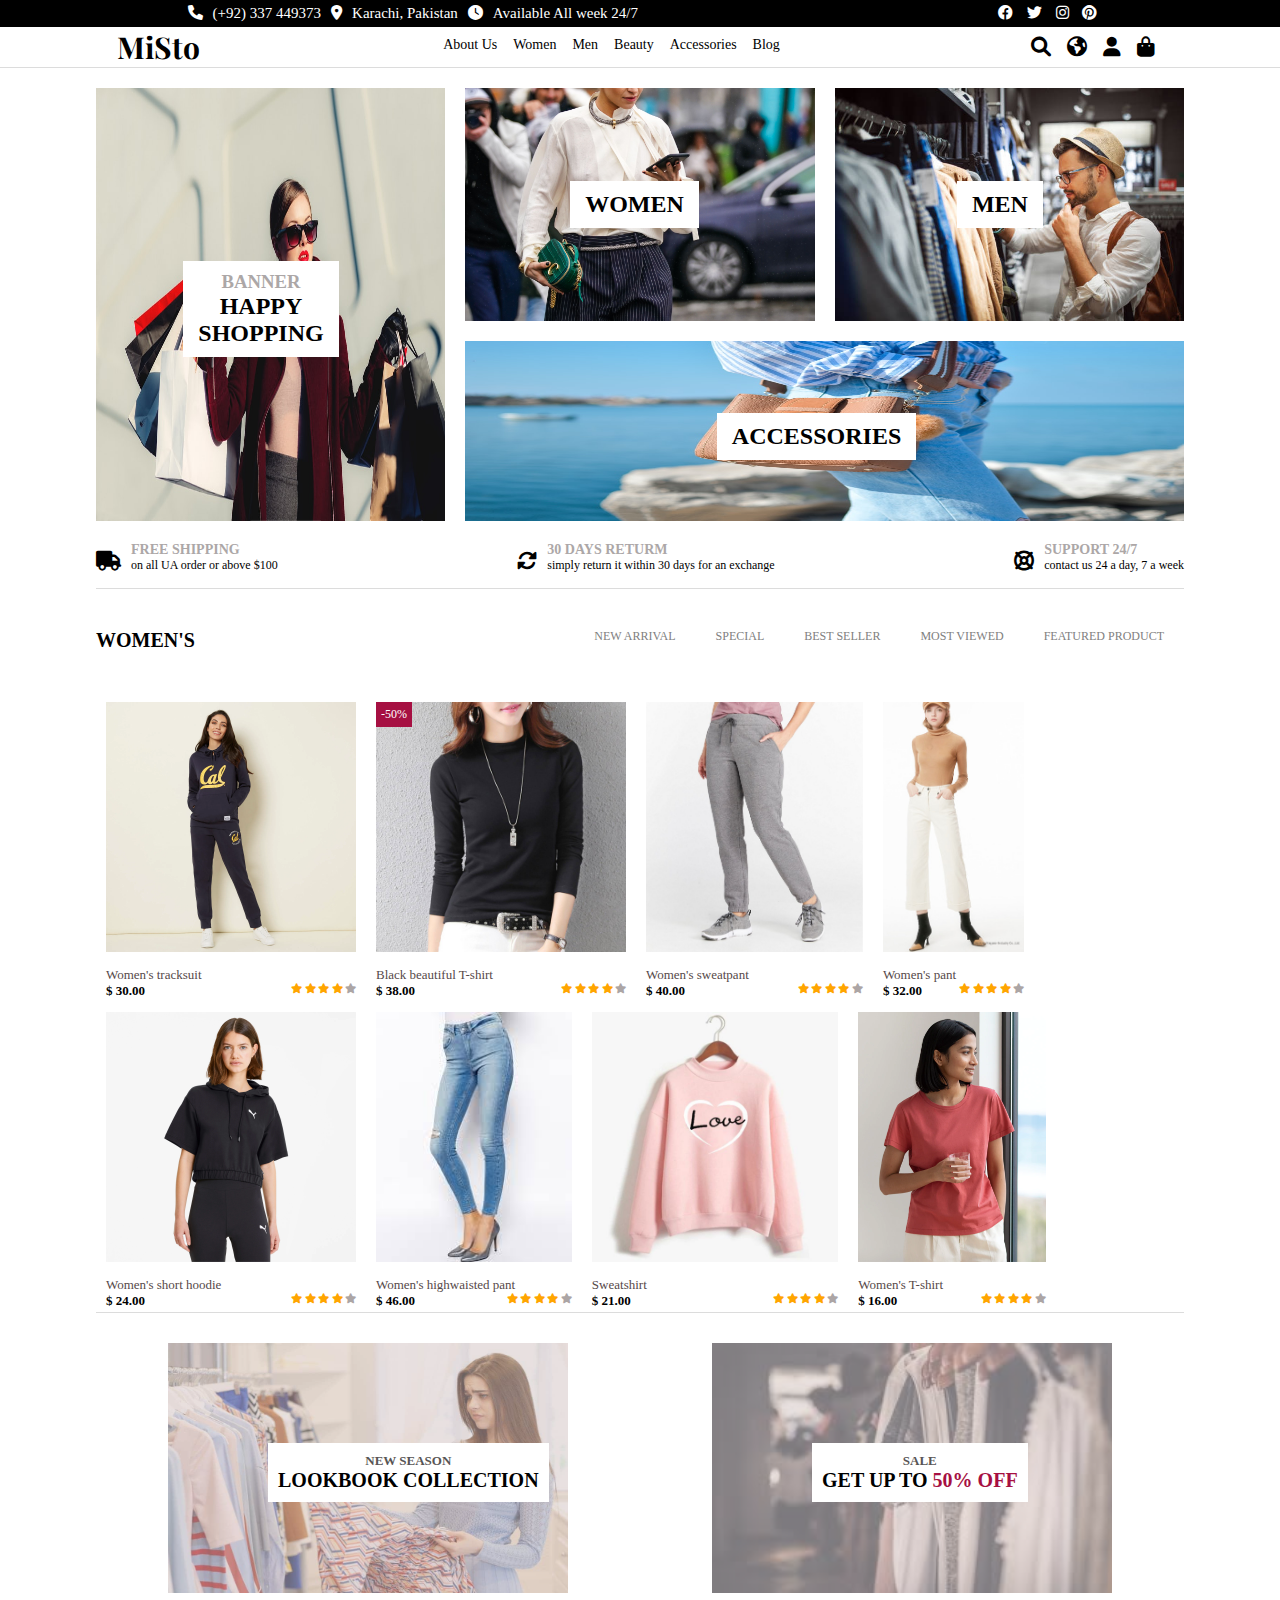
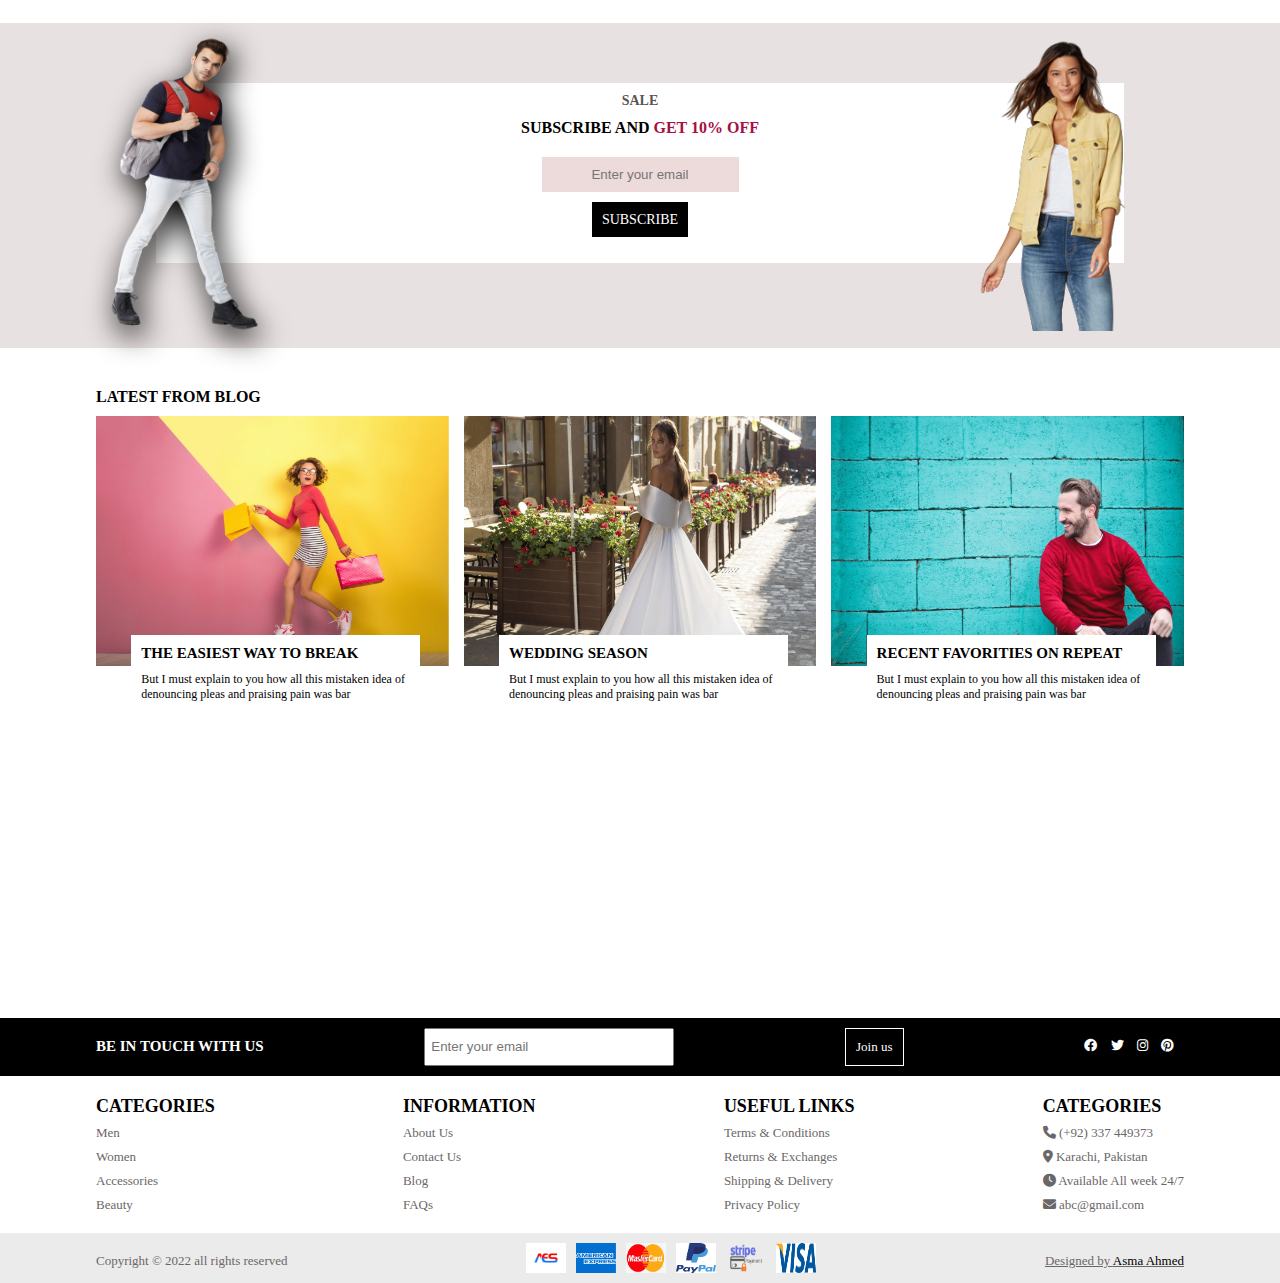
<file: index.html>
<html lang="en">
<head>
    <meta charset="UTF-8">
    <meta http-equiv="X-UA-Compatible" content="IE=edge">
    <meta name="viewport" content="width=device-width, initial-scale=1.0">
    <link rel="preconnect" href="https://fonts.googleapis.com">
<link rel="preconnect" href="https://fonts.gstatic.com" crossorigin>
<link href="https://fonts.googleapis.com/css2?family=Playfair+Display:wght@400;600&display=swap" rel="stylesheet">
    <link rel="stylesheet" href="./css/all.min.css">
    <link rel="stylesheet" href="./css/fontawesome.min.css">
    <link rel="stylesheet" href="./css/style.css">
    
    <title>Misto</title>
</head>
<body>
    <header>
    <div class="top">
        <div class="topdesc">
        <i class="fa-solid fa-phone topicon"></i><p class="topsmall"> (+92) 337 449373</p>
        <i class="fa-solid fa-location-dot topicon"></i><p class="topsmall"> Karachi, Pakistan</p>
        <i class="fa-solid fa-clock topicon"></i><p class="topsmall"> Available All week 24/7</p>
    </div>
    <div class="topmedia">
        <a href="#"><i class="fa-brands fa-facebook topicon"></i></a>
       <a href="#"><i class="fa-brands fa-twitter topicon"></i></a> 
        <a href="#"><i class="fa-brands fa-instagram topicon"></i></a>
       <a href="#"><i class="fa-brands fa-pinterest topicon"></i></a> 
    </div>
    </div>
</header>

<nav>
<div class="nav">
    <div class="logo">
        <h1 class="h1logo">MiSto</h1>
    </div>

    
    <div class="navitem">
        <input type="checkbox" name="checkbox" id="check" class="checkbtn checked">
    <label for="check" class="checkbtn"><i class="fa-solid fa-bars fa-3x"></i></label>
        
        <ul class="navdesc">
            <li><a href="./index.html" >About Us</a></li>
            <li><a href="./women.html" >Women</a></li>
            <li><a href="">Men</a></li>
            <li><a href="#" >Beauty</a></li>
            <li><a href="#" >Accessories</a></li>
            <li><a href="#" >Blog</a></li>
    </ul>
    </div>
    <div class="navicon">
        <ul class="navdesc">
          
        <li ><a href=""><i class="fa-solid fa-magnifying-glass fa-2x"></i></a></li>
        <li ><a href=""><i class="fa-solid fa-earth-americas fa-2x"></i></a></li>
        <li ><a href=""><i class="fa-solid fa-user fa-2x"></i></a></li>
        <li ><a href=""><i class="fa-solid fa-bag-shopping fa-2x"></i></a></li>
    </ul>
    </div>
</div>
</nav>

<section id="main">
    <div class="main container">
        <div class="main1">
              <a href="">
                <div class="mainimg">
                    <img src="./image/mainimage.jpg" alt="">
                </div>
                <div class="maintext">
                    <h3 class="h3text">Banner</h3>
                    <h2 class="h2text">Happy <br> Shopping</h2>
                
                </div>
            </a>
        </div>
        <div class="main2">
            <a href="#female">
                <div class="mainimg">
                    <img src="./image/female.jpg" alt="">
                </div>
                <div class="maintext">
                    <h2 class="h2text">Women</h2>
                </div>
            </a>
            
           
        </div>
        <div class="main3">
            <a href="">
                <div class="mainimg">
                    <img src="./image/male.jpg" alt="">
                </div>
                <div class="maintext">
                    <h2 class="h2text">men</h2>
                </div>
            </a>
          
           
        </div>
        <div class="main4">
            <a href="www.youtube.com" target="_blank">
                <div class="mainimg">
                    <img src="./image/purse.jpeg" alt="">
                </div>
                <div class="maintext">
                    <h2 class="h2text">Accessories</h2>
                </div>
            </a> 
        </div>
       
</section>

<section id="adv">
    <div class="itemend container">
        <div class="lastmain">
            <div class="last">
                <div class="icon">
                    <i class="fa-solid fa-truck fa-2x"></i>
                </div>
                <div class="desc">
                    <h3 class="h3text">Free shipping</h3>
                    <p class="ptext">on all UA order or above $100</p>
                </div>
            </div>
        </div>
        <div class="lastmain">
            <div class="last">
                <div class="icon">
                    <i class="fa-solid fa-rotate fa-2x"></i>
                </div>
                <div class="desc">
                    <h3 class="h3text">30 Days returm</h3>
                    <p class="ptext">simply return it within 30 days for an exchange</p>
                </div>
            </div>
        </div>
        <div class="lastmain">
            <div class="last">
                <div class="icon">
                    <i class="fa-solid fa-life-ring fa-2x"></i>
                </div>
                <div class="desc">
                    <h3 class="h3text">support 24/7</h3>
                    <p class="ptext">contact us 24 a day, 7 a week</p>
                </div>
            </div>
        </div>  
    </div>
</div>
</section>

<section id="female">
    <div class="fmnav container">
        <div class="fmlogo">
            <h1>WOMEN'S</h1>
        </div>
        <div class="fmdesc">
            
            <ul class="fmitem">
                <li><a href="./women.html">New arrival</a></li>
                <li><a href="./special.html">Special</a></li>
                <li><a href="">Best Seller</a></li>
                <li><a href="">Most viewed</a></li>
                <li><a href="">featured product</a></li>

            </ul>
        </div>
    </div>
    <div class="femaleitem container">


        <a href="./tracksuit.html">
            <div class="fmone">
                <div class="flimg">
                    <img src="./image/womendresss.jpg" alt="">
                </div>
                <div class="fldesc">
                    <p>Women's tracksuit </p>
                    <div class="flprice">
                        <p>&dollar; 30.00</p>
                        <div class="flrating">
                        <i class="fa-solid fa-star"></i>
                        <i class="fa-solid fa-star"></i>
                        <i class="fa-solid fa-star"></i>
                        <i class="fa-solid fa-star"></i>
                        <i class="fa-solid fa-star falast"></i>
                    </div>
                    </div>
                   
                </div>
                <div class="flmore">
                    <div class="moreimg">
                        <img src="./image/womentracksuit.webp" alt="">
                        <img src="./image/tracksuit2.webp" alt="">
                        <img src="./image/tracksuit3.webp" alt="">
                    </div>
                  
                    <div class="flsize">
                        <ul class="size">
                            <li>XS</li>
                            <li>S</li>
                            <li>M</li>
                            <li>L</li>
                        </ul>
                    </div>
                    <div class="cart">
                        <p>Add to Cart</p>
                    </div>

                </div>
                
            </div>
        </a>
        
        
        <a href="./tracksuit.html">
            <div class="fmone">
                <div class="flimg">
                   <img src="./image/womensimpetshirt.jpg" alt="">
                </div>
                <div class="fldesc">
                    <p>Black beautiful T-shirt </p>
                    <div class="flprice">
                        <p>&dollar; 38.00</p>
                        <div class="flrating">
                        <i class="fa-solid fa-star"></i>
                        <i class="fa-solid fa-star"></i>
                        <i class="fa-solid fa-star"></i>
                        <i class="fa-solid fa-star"></i>
                        <i class="fa-solid fa-star falast"></i>
                    </div>
                    </div>
                    
                </div>

                <div class="flmore">
                    <div class="moreimg">
                        <img src="./image/womentracksuit.webp" alt="">
                        <img src="./image/tracksuit2.webp" alt="">
                        <img src="./image/tracksuit3.webp" alt="">
                    </div>
                    <div class="flsize">
                        <ul class="size">
                            <li>XS</li>
                            <li>S</li>
                            <li>M</li>
                            <li>L</li>
                        </ul>
                    </div>
                    <div class="cart">
                        <p>Add to Cart</p>
                    </div>

                </div>
                <div class="flsale">
                    <p>-50%</p>
                </div>
            </div>
        </a>
        
        
        <a href="./tracksuit.html">
            <div class="fmone">
                <div class="flimg">
                  <img src="./image/womensweatpant.jpg" alt="">
                </div>
                <div class="fldesc">
                    <p>Women's sweatpant </p>
                    <div class="flprice">
                        <p>&dollar; 40.00</p>
                        <div class="flrating">
                        <i class="fa-solid fa-star"></i>
                        <i class="fa-solid fa-star"></i>
                        <i class="fa-solid fa-star"></i>
                        <i class="fa-solid fa-star"></i>
                        <i class="fa-solid fa-star falast"></i>
                    </div>
                    </div>
                    
                </div>
                <div class="flmore">
                    <div class="moreimg">
                        <img src="./image/womentracksuit.webp" alt="">
                        <img src="./image/tracksuit2.webp" alt="">
                        <img src="./image/tracksuit3.webp" alt="">
                    </div>
                    <div class="flsize">
                        <ul class="size">
                            <li>XS</li>
                            <li>S</li>
                            <li>M</li>
                            <li>L</li>
                        </ul>
                    </div>
                    <div class="cart">
                        <p>Add to Cart</p>
                    </div>

                </div>
            </div>
        </a>
        
        
        <a href="">
            <div class="fmone">
                <div class="flimg">
                  <img src="./image/womencreampant.jpg" alt="">
                </div>
                <div class="fldesc">
                    <p>Women's pant </p>
                    <div class="flprice">
                        <p>&dollar; 32.00</p>
                        <div class="flrating">
                        <i class="fa-solid fa-star"></i>
                        <i class="fa-solid fa-star"></i>
                        <i class="fa-solid fa-star"></i>
                        <i class="fa-solid fa-star"></i>
                        <i class="fa-solid fa-star falast"></i>
                    </div>
                    </div>
                    
                </div>
                <div class="flmore">
                    <div class="moreimg">
                        <img src="./image/womentracksuit.webp" alt="">
                        <img src="./image/tracksuit2.webp" alt="">
                        <img src="./image/tracksuit3.webp" alt="">
                    </div>
                    <div class="flsize">
                        <ul class="size">
                            <li>XS</li>
                            <li>S</li>
                            <li>M</li>
                            <li>L</li>
                        </ul>
                    </div>
                    <div class="cart">
                        <p>Add to Cart</p>
                    </div>

                </div>
            </div>
        </a>
       
        
        <a href="">
            <div class="fmone">
                <div class="flimg">
                   <img src="./image/womensshoodie.webp" alt="">
                </div>
                <div class="fldesc">
                    <p>Women's short hoodie </p>
                    <div class="flprice">
                        <p>&dollar; 24.00</p>
                        <div class="flrating">
                        <i class="fa-solid fa-star"></i>
                        <i class="fa-solid fa-star"></i>
                        <i class="fa-solid fa-star"></i>
                        <i class="fa-solid fa-star"></i>
                        <i class="fa-solid fa-star falast"></i>
                    </div>
                    </div>
                    
                </div>
                <div class="flmore">
                    <div class="moreimg">
                        <img src="./image/womentracksuit.webp" alt="">
                        <img src="./image/tracksuit2.webp" alt="">
                        <img src="./image/tracksuit3.webp" alt="">
                    </div>
                    <div class="flsize">
                        <ul class="size">
                            <li>XS</li>
                            <li>S</li>
                            <li>M</li>
                            <li>L</li>
                        </ul>
                    </div>
                    <div class="cart">
                        <p>Add to Cart</p>
                    </div>

                </div>
            </div>
        </a>
        
        
        
      
            <a href="">
                <div class="fmone">
                <div class="flimg">
                    <img src="./image/womenridleyhighwaist.jpg" alt="">
                  </div>
                  <div class="fldesc">
                      <p>Women's highwaisted pant </p>
                      <div class="flprice">
                          <p>&dollar; 46.00</p>
                          <div class="flrating">
                          <i class="fa-solid fa-star"></i>
                          <i class="fa-solid fa-star"></i>
                          <i class="fa-solid fa-star"></i>
                          <i class="fa-solid fa-star"></i>
                          <i class="fa-solid fa-star falast"></i>
                      </div>
                      </div>
                      
                  </div>
                  <div class="flmore">
                    <div class="moreimg">
                        <img src="./image/womentracksuit.webp" alt="">
                        <img src="./image/tracksuit2.webp" alt="">
                        <img src="./image/tracksuit3.webp" alt="">
                    </div>
                    <div class="flsize">
                        <ul class="size">
                            <li>XS</li>
                            <li>S</li>
                            <li>M</li>
                            <li>L</li>
                        </ul>
                    </div>
                    <div class="cart">
                        <p>Add to Cart</p>
                    </div>

                </div>
              </div>
            </a>
           
        
            <a href="">
                <div class="fmone">
                    <div class="flimg">
                     <img src="./image/womenshirt.jpg" alt="">
                    </div>
                    <div class="fldesc">
                        <p>Sweatshirt </p>
                        
                            <div class="flprice">
                                <p>&dollar; 21.00</p>
                                <div class="flrating">
                                <i class="fa-solid fa-star"></i>
                                <i class="fa-solid fa-star"></i>
                                <i class="fa-solid fa-star"></i>
                                <i class="fa-solid fa-star"></i>
                                <i class="fa-solid fa-star falast"></i>
                            </div>
                       
                        </div>
                        
                    </div>
                    <div class="flmore">
                        <div class="moreimg">
                            <img src="./image/womentracksuit.webp" alt="">
                            <img src="./image/tracksuit2.webp" alt="">
                            <img src="./image/tracksuit3.webp" alt="">
                        </div>
                        <div class="flsize">
                            <ul class="size">
                                <li>XS</li>
                                <li>S</li>
                                <li>M</li>
                                <li>L</li>
                            </ul>
                        </div>
                        <div class="cart">
                            <p>Add to Cart</p>
                        </div>
    
                    </div>
                </div>

            </a>
       
        
            <a href="">
                <div class="fmone">
                    <div class="flimg">
                   <img src="./image/womentshirt.webp" alt="">
                    </div>
                    <div class="fldesc">
                        <p>Women's T-shirt </p>
                        <div class="flprice">
                            <p>&dollar; 16.00</p>
                            <div class="flrating">
                            <i class="fa-solid fa-star"></i>
                            <i class="fa-solid fa-star"></i>
                            <i class="fa-solid fa-star"></i>
                            <i class="fa-solid fa-star"></i>
                            <i class="fa-solid fa-star falast"></i>
                        </div>
                        </div>
                        
                    </div>
                    <div class="flmore">
                        <div class="moreimg">
                            <img src="./image/womentracksuit.webp" alt="">
                            <img src="./image/tracksuit2.webp" alt="">
                            <img src="./image/tracksuit3.webp" alt="">
                        </div>
                        <div class="flsize">
                            <ul class="size">
                                <li>XS</li>
                                <li>S</li>
                                <li>M</li>
                                <li>L</li>
                            </ul>
                        </div>
                        <div class="cart">
                            <p>Add to Cart</p>
                        </div>
    
                    </div>
                </div>
            </a>
       
        
    </div>
</section>
<section id="collection">
    <div class="maincollect container">
        <div class="collect">
        <div class="imgcoll">
            <img src="./image/ecommerce1.jpg" alt="">
        </div>
        <div class="desccoll">
            <h3 class="h3col">new season</h3>
            <h1 class="h1col">Lookbook collection</h1>
        </div>
    </div>
        <div class="collect">
        <div class="imgcoll">
            <img src="./image/ecommerce2.jpg" alt="">
        </div>
        <div class="desccoll">
            <h3 class="h3col">sale</h3>
            <h1 class="h1col">get up to <span class="col">50% off</span></h1>
        </div>
    </div>
</div>
</section>

<section id="offer">
    <div class="mainoffer">
        <div class="container">
        <div class="offercontainer">
            <div class="offerbox">
                <div class="offerimgml">
                    <img src="./image/nobackgroundmale-removebg-preview.png" alt="">
                </div>
                <div class="offerimgfl">
                    <img src="./image/nobackgroundfemale-removebg-preview.png" alt="">
                </div>
                
            <h3 class="h3off marginoff">sale</h3>
            <h1 class="h1off marginoff">subscribe and <span class="off">get 10% off</span></h1>
            <input type="email" name="" id="Email" placeholder="Enter your email" class="offeremail marginoff"> <br>
            <a href="#" class="suboffer marginoff">Subscribe</a>
           
        </div>
    </div>
    </div>
    </div>
</section>

<section id="blog">
    <div class="blog container">
        <p class="pblog">Latest from blog</p>
        <div class="mainblog">

            <div class="blogone">
                <div class="blogimg">
                    <img src="./image/blogone.jpg" alt="">
                </div>
                <div class="blogdesc">
                    <h2 class="blogh2">the easiest way to break</h2>
                    <p class="blogp">But I must explain to you how all this mistaken idea of denouncing pleas and praising pain was bar</p>
                    <div class="bloghover">
                        <p class="hoverp">July 6,2022</p>
                        <a href=""><h3 class="hoverh3">Read more</h3></a>
                    </div>
                </div>
            </div>
            

            <div class="blogone blogmid">
                <div class="blogimg">
                   <img src="./image/blogtwo.jpg" alt="">
                </div>
                <div class="blogdesc">
                    <h2 class="blogh2">wedding season</h2>
                    <p class="blogp">But I must explain to you how all this mistaken idea of denouncing pleas and praising pain was bar</p>
                    <div class="bloghover">
                        <p class="hoverp">Feb 10,2020</p>
                        <a href=""><h3 class="hoverh3">Read more</h3></a>
                    </div>
                </div>
            </div>

            <div class="blogone">
                <div class="blogimg">
                    <img src="./image/blogthree.jpg" alt="">
                </div>
                <div class="blogdesc">
                    <h2 class="blogh2">recent favorities on repeat</h2>
                    <p class="blogp">But I must explain to you how all this mistaken idea of denouncing pleas and praising pain was bar</p>
                    <div class="bloghover">
                        <p class="hoverp">June 7,2019</p>
                        <a href=""><h3 class="hoverh3">Read more</h3></a>
                    </div>
                </div>
            </div>

        </div>
        
    </div>
</section>

<section id="mediasec">
    <div class="mediasec">
        <div class="mainmedia container">
        <h2 class="mediah2">Be in touch with us</h2>
        <input type="email" name="" id="" class="emailmedia" placeholder="Enter your email">
        <a href="" class="join">Join us</a>
        <div class="endmedia">
            <a href="#"><i class="fa-brands fa-facebook endicon"></i></a>
           <a href="#"><i class="fa-brands fa-twitter endicon"></i></a> 
            <a href="#"><i class="fa-brands fa-instagram endicon"></i></a>
           <a href="#"><i class="fa-brands fa-pinterest endicon"></i></a> 
        </div>
    </div>
    </div>
</section>

<section id="resource">
    <div class="resource container">

        <div class="category">
            <h2 class="infoh2">Categories</h2>
            <ul class="infoul">
                <li><a href="">Men</a> </li>
                <li><a href="">Women</a> </li>
                <li><a href="">Accessories</a> </li>
                <li><a href="">Beauty</a> </li>
            </ul>
        </div>
        

        <div class="information">
            <h2 class="infoh2">information</h2>
            <ul class="infoul">
                <li><a href="">About Us</a> </li>
                <li><a href="">Contact Us</a> </li>
                <li><a href="">Blog</a></li>
                <li><a href="">FAQs</a> </li>
            </ul>
        </div>

        <div class="useful">
            <h2 class="infoh2">useful links</h2>
            <ul class="infoul">
                <li><a href="">Terms & Conditions</a> </li>
                <li><a href=""> Returns & Exchanges</a></li>
                <li><a href="">Shipping & Delivery</a> </li>
                <li><a href=""> Privacy Policy</a></li>
            </ul>
        </div>

        <div class="contactus">
            <h2 class="infoh2">Categories</h2>
            <ul class="infoul">
                <li><a href=""><i class="fa-solid fa-phone"></i>  (+92) 337 449373</a> </li>
                <li><a href=""><i class="fa-solid fa-location-dot"></i>  Karachi, Pakistan</a> </li>
                <li><a href=""><i class="fa-solid fa-clock"></i>  Available All week 24/7</a> </li>
                <li><a href=""><i class="fa-solid fa-envelope"></i>  abc@gmail.com</a> </li>
            </ul>
        </div>

    </div>
</section>

<footer id="footer">
    <div class="footer container">
        <div class="copyright">
            <p>Copyright &copy; 2022 all rights reserved</p>
        </div>
        <div class="shipping">
            <div class="shipimg">
           <img src="./image/aes.jpg" alt=""></div>
           <div class="shipimg">
            <img src="./image/americanexpress.svg" alt=""></div>
            <div class="shipimg">
            <img src="./image/mastercard.jpg" alt=""></div>
            <div class="shipimg">
           <img src="./image/paypal.png" alt=""></div>
           <div class="shipimg">
           <img src="./image/stripe.png" alt=""></div>
           <div class="shipimg">
           <img src="./image/visa.png" alt=""></div>

        </div>
        <div class="designer">
           <u> <p>Designed by <span class="boldtxt">Asma Ahmed</span> </p></u>
        </div>

    </div>
</footer>
</body>
</html>
</file>
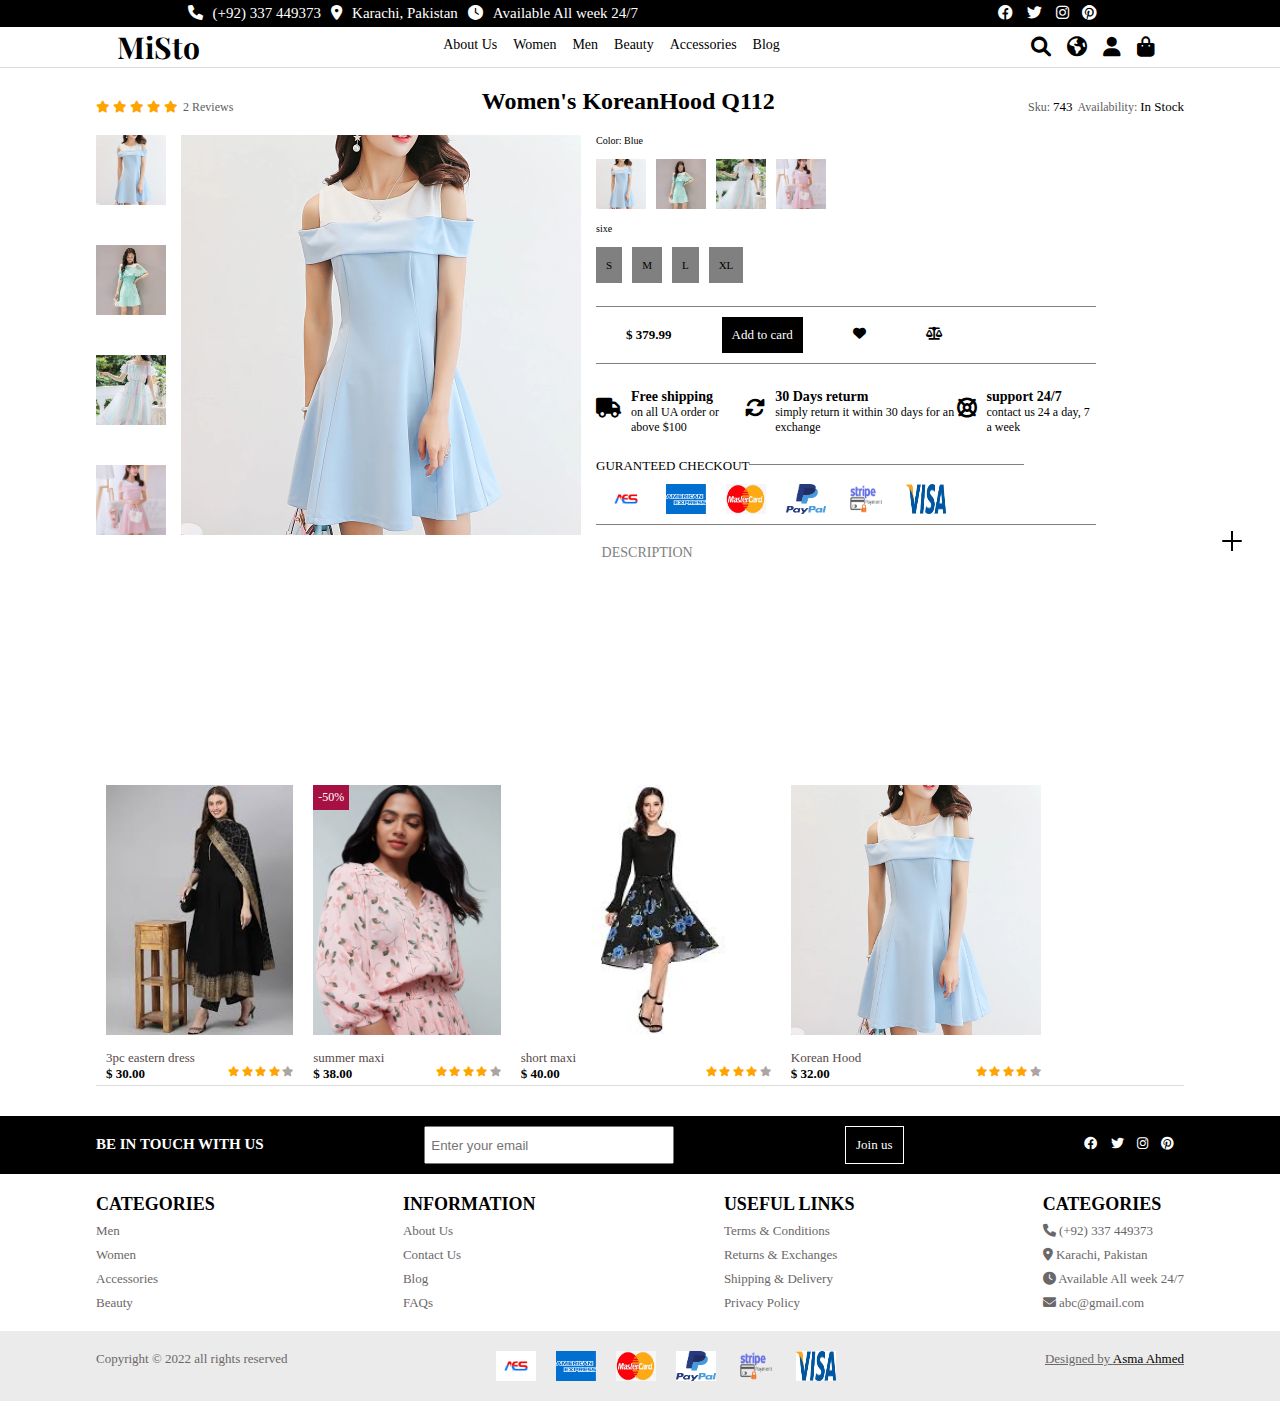
<file: koreanhood.html>
<html lang="en">
<head>
    <meta charset="UTF-8">
    <meta http-equiv="X-UA-Compatible" content="IE=edge">
    <meta name="viewport" content="width=device-width, initial-scale=1.0">
    <link rel="preconnect" href="https://fonts.googleapis.com">
<link rel="preconnect" href="https://fonts.gstatic.com" crossorigin>
<link href="https://fonts.googleapis.com/css2?family=Playfair+Display:wght@400;600&display=swap" rel="stylesheet">
    <link rel="stylesheet" href="./css/all.min.css">
    <link rel="stylesheet" href="./css/fontawesome.min.css">
    <link rel="stylesheet" href="./css/track.css">
    
    <title>koreanHood | Misto</title>
</head>
<body>
    <header>
    <div class="top">
        <div class="topdesc">
        <i class="fa-solid fa-phone topicon"></i><p class="topsmall"> (+92) 337 449373</p>
        <i class="fa-solid fa-location-dot topicon"></i><p class="topsmall"> Karachi, Pakistan</p>
        <i class="fa-solid fa-clock topicon"></i><p class="topsmall"> Available All week 24/7</p>
    </div>
    <div class="topmedia">
        <a href="#"><i class="fa-brands fa-facebook topicon"></i></a>
       <a href="#"><i class="fa-brands fa-twitter topicon"></i></a> 
        <a href="#"><i class="fa-brands fa-instagram topicon"></i></a>
       <a href="#"><i class="fa-brands fa-pinterest topicon"></i></a> 
    </div>
    </div>
</header>

<nav>
<div class="nav">
    <div class="logo">
        <h1 class="h1logo">MiSto</h1>
    </div>

    
    <div class="navitem">
        <input type="checkbox" name="checkbox" id="check" class="checkbtn checked">
    <label for="check" class="checkbtn"><i class="fa-solid fa-bars fa-3x"></i></label>
        
        <ul class="navdesc">
            <li><a href="./index.html" >About Us</a></li>
            <li><a href="./women.html" >Women</a></li>
            <li><a href="#">Men</a></li>
            <li><a href="#" >Beauty</a></li>
            <li><a href="#" >Accessories</a></li>
            <li><a href="#" >Blog</a></li>
    </ul>
    </div>
    <div class="navicon">
        <ul class="navdesc">
          
        <li ><a href=""><i class="fa-solid fa-magnifying-glass fa-2x"></i></a></li>
        <li ><a href=""><i class="fa-solid fa-earth-americas fa-2x"></i></a></li>
        <li ><a href=""><i class="fa-solid fa-user fa-2x"></i></a></li>
        <li ><a href=""><i class="fa-solid fa-bag-shopping fa-2x"></i></a></li>
    </ul>
    </div>
</div>
</nav>

<section >

    <div class="afternav container">
        <div class="navreview">
        <div class="review">
            <i class="fa-solid fa-star"></i>
            <i class="fa-solid fa-star"></i>
            <i class="fa-solid fa-star"></i>
            <i class="fa-solid fa-star"></i>
            <i class="fa-solid fa-star"></i>
        </div>
        <div class="reviewdesc">
            <p>2 Reviews</p>
        </div>
    </div>

    <div class="description">
        <p>Women's KoreanHood Q112</p>
    </div>
    <div class="afternavlast">
        <p>Sku: <span class="bold">743</span></p>
        <p> Availability: <span class="bold">In Stock</span></p>
    </div>
</div>
</section>
<section>
    <div class="mainsection container">
        <div class="fewimages">
           <img src="./image/cloth4.webp" alt="">
          <img src="./image/cloth41.jpg" alt="">
          <img src="./image/cloth42.jpg" alt="">
          <img src="./image/cloth43.webp" alt="">
         
        </div>
        <div class="mainimage">
        <img src="./image/cloth4.webp" alt="">
        </div>
        <div class="descmain">
            <div class="color">
                <p>Color: Blue</p>
            </div>
            <div class="smallimg">
                <div class="img"> <img src="./image/cloth4.webp" alt=""></div>
                <div class="img"> <img src="./image/cloth41.jpg" alt=""></div>
                <div class="img">  <img src="./image/cloth42.jpg" alt=""></div>
                <div class="img"> <img src="./image/cloth43.webp" alt=""></div>
            </div>
            <div class="size">sixe</div>
            <div class="diffsize">
                <p >S</p>
                <p >M</p>
                <p>L</p>
                <p >XL</p>
            </div>
            <div class="cost">
                <p class="costprice"> &dollar; 379.99</p>
                <a href="#">Add to card</a>
                <i class="fa-solid fa-heart"></i>
                <i class="fa-solid fa-scale-balanced"></i>
            </div>

            <!-- abc -->
            <div class="lastmain">
                <div class="last">
                    <div class="icon">
                        <i class="fa-solid fa-truck fa-2x"></i>
                    </div>
                    <div class="desc">
                        <h3 class="h3text">Free shipping</h3>
                        <p class="ptext">on all UA order or above $100</p>
                    </div>
                </div>
     
           
                <div class="last">
                    <div class="icon">
                        <i class="fa-solid fa-rotate fa-2x"></i>
                    </div>
                    <div class="desc">
                        <h3 class="h3text">30 Days returm</h3>
                        <p class="ptext">simply return it within 30 days for an exchange</p>
                    </div>
                </div>
          
           
                <div class="last">
                    <div class="icon">
                        <i class="fa-solid fa-life-ring fa-2x"></i>
                    </div>
                    <div class="desc">
                        <h3 class="h3text">support 24/7</h3>
                        <p class="ptext">contact us 24 a day, 7 a week</p>
                    </div>
                </div>
            </div>  

            <div class="checkout">
                <p>Guranteed CheckOut</p>

                <div class="shipping">
                    <div class="shipimg">
                   <img src="./image/aes.jpg" alt=""></div>
                   <div class="shipimg">
                    <img src="./image/americanexpress.svg" alt=""></div>
                    <div class="shipimg">
                    <img src="./image/mastercard.jpg" alt=""></div>
                    <div class="shipimg">
                   <img src="./image/paypal.png" alt=""></div>
                   <div class="shipimg">
                   <img src="./image/stripe.png" alt=""></div>
                   <div class="shipimg">
                   <img src="./image/visa.png" alt=""></div>
        
                </div>
    
            </div>
        </div> 
    </div>
    <!-- add -->

</section>

<section id="descrip">
    <p class="p">Description </p>
   
    <input type="checkbox" name="" class="check">
    <div class="line"></div>
    <div class="checkinfo">
    <div class="add">
        <p class="p padd">Additional Information</p>
        <p class="grey"><span class="bold">Color: </span>Blue, White , Black, Grey</p>
        <p class="grey"><span class="bold">Size: </span>XS, S, M ,L</p>
        <p class="grey"><span class="bold">Material: </span>100% Polyster</p>
    </div>
    <div class="addreview">
        <p class="preview">Review</p>
    </div>
    <div class="mainreview">
    <div class="afterreview">
        <div class="review">
            <i class="fa-solid fa-star"></i>
            <i class="fa-solid fa-star"></i>
            <i class="fa-solid fa-star"></i>
            <i class="fa-solid fa-star"></i>
            <i class="fa-solid fa-star"></i>
        </div>
        <div class="reviewdesc">
            <p>2 Reviews</p>
        </div>
    </div>
    <div class="comment">
        <div class="msg">
            <i class="fa-solid fa-message"></i>
        </div>
        <div class="msgdesc">
            <p>Write a review</p>
        </div>
    </div>
</div>
    <div class="revname">
        <p class="revnm">Asma Ahmed</p>
    <div class="revns">
        <div class="revmonth">3 month</div>
        <div class="review">
            <i class="fa-solid fa-star"></i>
            <i class="fa-solid fa-star"></i>
            <i class="fa-solid fa-star"></i>
            <i class="fa-solid fa-star"></i>
            <i class="fa-solid fa-star"></i>
        </div>
    </div>
    
</div>
<div class="cmnt">
    <p class="cmntt">On the other hand, we denounce with righteous indignation and like men who are so beguiled and demoralized by the charms of pleasure of the moment</p>
</div>

</div>
</section>
<section id="relatedpdt">

    <div class="femaleitem container">


        <a href="#">
            <div class="fmone">
                <div class="flimg">
                  <img src="./image/cloth1.webp" alt="">
                </div>
                <div class="fldesc">
                    <p> 3pc eastern dress </p>
                    <div class="flprice">
                        <p>&dollar; 30.00</p>
                        <div class="flrating">
                        <i class="fa-solid fa-star"></i>
                        <i class="fa-solid fa-star"></i>
                        <i class="fa-solid fa-star"></i>
                        <i class="fa-solid fa-star"></i>
                        <i class="fa-solid fa-star falast"></i>
                    </div>
                    </div>
                   
                </div>
                <div class="flmore">
                    <div class="moreimg">
                       <img src="./image/cloth1.webp" alt="">
                       <img src="./image/cloth2.webp" alt="">
                       <img src="./image/cloth3.jpg" alt="">
                       
                    </div>
                  
                    <div class="flsize">
                        <ul class="size">
                            <li>XS</li>
                            <li>S</li>
                            <li>M</li>
                            <li>L</li>
                        </ul>
                    </div>
                    <div class="cart">
                        <p>Add to Cart</p>
                    </div>

                </div>
                
            </div>
        </a>
        
        
        <a href="">
            <div class="fmone">
                <div class="flimg">
                 <img src="./image/cloth2.webp" alt="">
                </div>
                <div class="fldesc">
                    <p>summer maxi </p>
                    <div class="flprice">
                        <p>&dollar; 38.00</p>
                        <div class="flrating">
                        <i class="fa-solid fa-star"></i>
                        <i class="fa-solid fa-star"></i>
                        <i class="fa-solid fa-star"></i>
                        <i class="fa-solid fa-star"></i>
                        <i class="fa-solid fa-star falast"></i>
                    </div>
                    </div>
                    
                </div>

                <div class="flmore">
                    <div class="moreimg">
                        <img src="./image/cloth1.webp" alt="">
                        <img src="./image/cloth2.webp" alt="">
                        <img src="./image/cloth3.jpg" alt="">
                    </div>
                    <div class="flsize">
                        <ul class="size">
                            <li>XS</li>
                            <li>S</li>
                            <li>M</li>
                            <li>L</li>
                        </ul>
                    </div>
                    <div class="cart">
                        <p>Add to Cart</p>
                    </div>

                </div>
                <div class="flsale">
                    <p>-50%</p>
                </div>
            </div>
        </a>
        
        
        <a href="">
            <div class="fmone">
                <div class="flimg">
                 <img src="./image/cloth3.jpg" alt="">
                </div>
                <div class="fldesc">
                    <p>short maxi </p>
                    <div class="flprice">
                        <p>&dollar; 40.00</p>
                        <div class="flrating">
                        <i class="fa-solid fa-star"></i>
                        <i class="fa-solid fa-star"></i>
                        <i class="fa-solid fa-star"></i>
                        <i class="fa-solid fa-star"></i>
                        <i class="fa-solid fa-star falast"></i>
                    </div>
                    </div>
                    
                </div>
                <div class="flmore">
                    <div class="moreimg">
                        <img src="./image/cloth1.webp" alt="">
                        <img src="./image/cloth2.webp" alt="">
                        <img src="./image/cloth3.jpg" alt="">
                    </div>
                    <div class="flsize">
                        <ul class="size">
                            <li>XS</li>
                            <li>S</li>
                            <li>M</li>
                            <li>L</li>
                        </ul>
                    </div>
                    <div class="cart">
                        <p>Add to Cart</p>
                    </div>

                </div>
            </div>
        </a>
        
        
        <a href="">
            <div class="fmone">
                <div class="flimg">
                 <img src="./image/cloth4.webp" alt="">
                </div>
                <div class="fldesc">
                    <p>Korean Hood </p>
                    <div class="flprice">
                        <p>&dollar; 32.00</p>
                        <div class="flrating">
                        <i class="fa-solid fa-star"></i>
                        <i class="fa-solid fa-star"></i>
                        <i class="fa-solid fa-star"></i>
                        <i class="fa-solid fa-star"></i>
                        <i class="fa-solid fa-star falast"></i>
                    </div>
                    </div>
                    
                </div>
                <div class="flmore">
                    <div class="moreimg">
                        <img src="./image/cloth1.webp" alt="">
                        <img src="./image/cloth2.webp" alt="">
                        <img src="./image/cloth3.jpg" alt="">
                    </div>
                    <div class="flsize">
                        <ul class="size">
                            <li>XS</li>
                            <li>S</li>
                            <li>M</li>
                            <li>L</li>
                        </ul>
                    </div>
                    <div class="cart">
                        <p>Add to Cart</p>
                    </div>

                </div>
            </div>
        </a>
       
        
</section>
<section id="mediasec">
    <div class="mediasec">
        <div class="mainmedia container">
        <h2 class="mediah2">Be in touch with us</h2>
        <input type="email" name="" id="" class="emailmedia" placeholder="Enter your email">
        <a href="" class="join">Join us</a>
        <div class="endmedia">
            <a href="#"><i class="fa-brands fa-facebook endicon"></i></a>
           <a href="#"><i class="fa-brands fa-twitter endicon"></i></a> 
            <a href="#"><i class="fa-brands fa-instagram endicon"></i></a>
           <a href="#"><i class="fa-brands fa-pinterest endicon"></i></a> 
        </div>
    </div>
    </div>
</section>

<section id="resource">
    <div class="resource container">

        <div class="category">
            <h2 class="infoh2">Categories</h2>
            <ul class="infoul">
                <li><a href="">Men</a> </li>
                <li><a href="">Women</a> </li>
                <li><a href="">Accessories</a> </li>
                <li><a href="">Beauty</a> </li>
            </ul>
        </div>
        

        <div class="information">
            <h2 class="infoh2">information</h2>
            <ul class="infoul">
                <li><a href="">About Us</a> </li>
                <li><a href="">Contact Us</a> </li>
                <li><a href="">Blog</a></li>
                <li><a href="">FAQs</a> </li>
            </ul>
        </div>

        <div class="useful">
            <h2 class="infoh2">useful links</h2>
            <ul class="infoul">
                <li><a href="">Terms & Conditions</a> </li>
                <li><a href=""> Returns & Exchanges</a></li>
                <li><a href="">Shipping & Delivery</a> </li>
                <li><a href=""> Privacy Policy</a></li>
            </ul>
        </div>

        <div class="contactus">
            <h2 class="infoh2">Categories</h2>
            <ul class="infoul">
                <li><a href=""><i class="fa-solid fa-phone"></i>  (+92) 337 449373</a> </li>
                <li><a href=""><i class="fa-solid fa-location-dot"></i>  Karachi, Pakistan</a> </li>
                <li><a href=""><i class="fa-solid fa-clock"></i>  Available All week 24/7</a> </li>
                <li><a href=""><i class="fa-solid fa-envelope"></i>  abc@gmail.com</a> </li>
            </ul>
        </div>

    </div>
</section>

<footer id="footer">
    <div class="footer container">
        <div class="copyright">
            <p>Copyright &copy; 2022 all rights reserved</p>
        </div>
        <div class="shipping">
            <div class="shipimg">
           <img src="./image/aes.jpg" alt=""></div>
           <div class="shipimg">
            <img src="./image/americanexpress.svg" alt=""></div>
            <div class="shipimg">
            <img src="./image/mastercard.jpg" alt=""></div>
            <div class="shipimg">
           <img src="./image/paypal.png" alt=""></div>
           <div class="shipimg">
           <img src="./image/stripe.png" alt=""></div>
           <div class="shipimg">
           <img src="./image/visa.png" alt=""></div>

        </div>
        <div class="designer">
           <u> <p>Designed by <span class="boldtxt">Asma Ahmed</span> </p></u>
        </div>

    </div>
</footer>
</body>
</html>
</file>
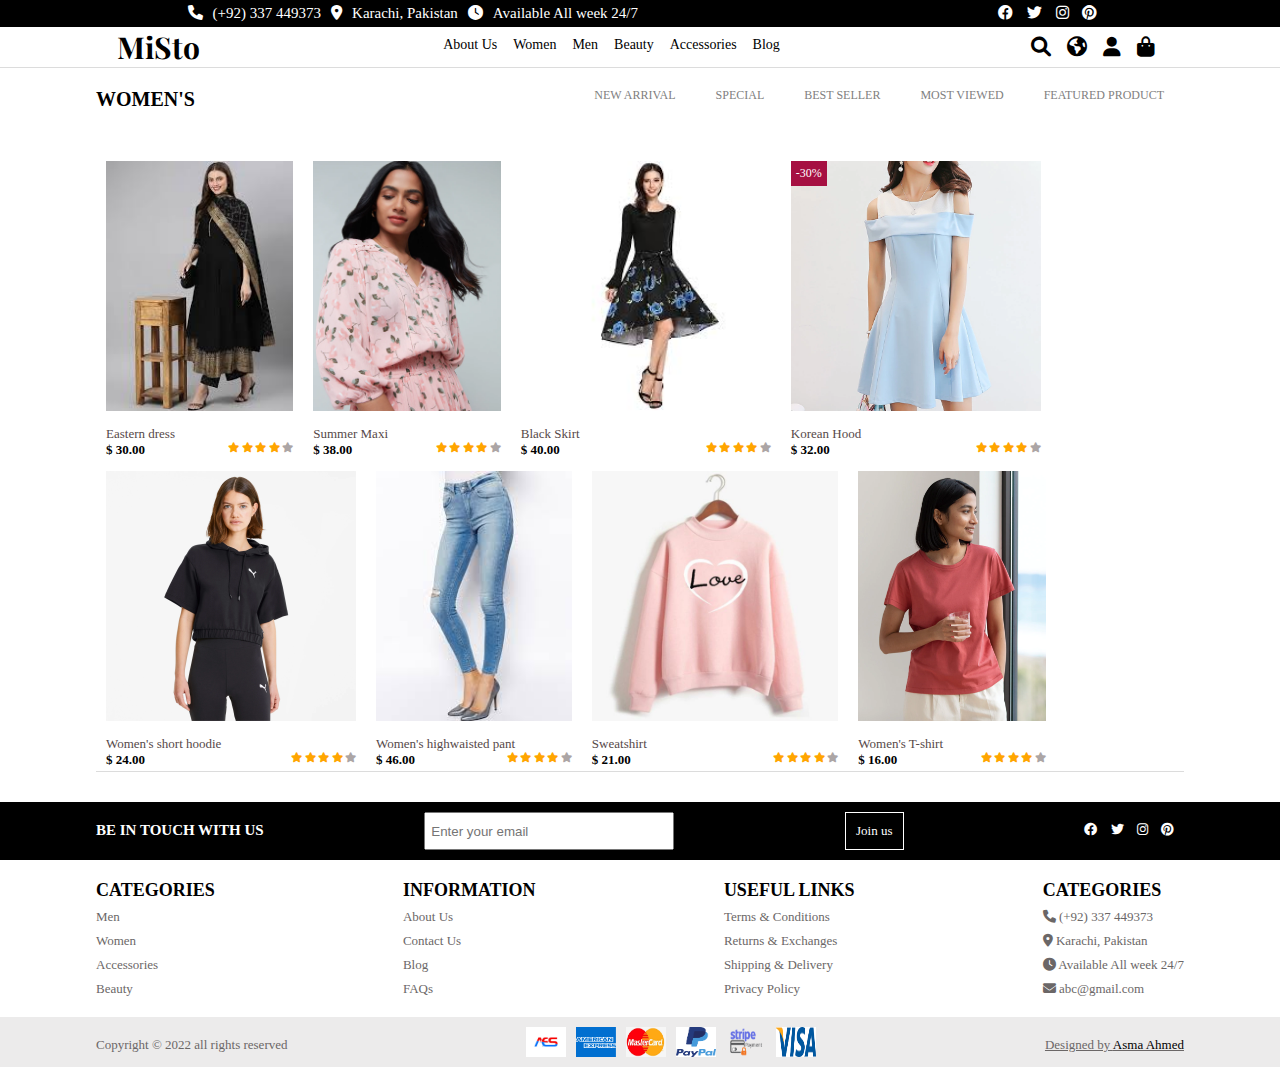
<file: special.html>
<html lang="en">
<head>
    <meta charset="UTF-8">
    <meta http-equiv="X-UA-Compatible" content="IE=edge">
    <meta name="viewport" content="width=device-width, initial-scale=1.0">
    <link rel="preconnect" href="https://fonts.googleapis.com">
    <link rel="preconnect" href="https://fonts.gstatic.com" crossorigin>
    <link href="https://fonts.googleapis.com/css2?family=Playfair+Display:wght@400;600&display=swap" rel="stylesheet">
        <link rel="stylesheet" href="./css/all.min.css">
        <link rel="stylesheet" href="./css/fontawesome.min.css">
        <link rel="stylesheet" href="./css/style.css">
    <title>Special | Misto</title>
</head>
<body>

    <header>
        <div class="top">
            <div class="topdesc">
            <i class="fa-solid fa-phone topicon"></i><p class="topsmall"> (+92) 337 449373</p>
            <i class="fa-solid fa-location-dot topicon"></i><p class="topsmall"> Karachi, Pakistan</p>
            <i class="fa-solid fa-clock topicon"></i><p class="topsmall"> Available All week 24/7</p>
        </div>
        <div class="topmedia">
            <a href="#"><i class="fa-brands fa-facebook topicon"></i></a>
           <a href="#"><i class="fa-brands fa-twitter topicon"></i></a> 
            <a href="#"><i class="fa-brands fa-instagram topicon"></i></a>
           <a href="#"><i class="fa-brands fa-pinterest topicon"></i></a> 
        </div>
        </div>
    </header>
    
    <nav>
    <div class="nav">
        <div class="logo">
            <h1 class="h1logo">MiSto</h1>
        </div>
    
        
        <div class="navitem">
            <input type="checkbox" name="checkbox" id="check" class="checkbtn checked">
        <label for="check" class="checkbtn"><i class="fa-solid fa-bars fa-3x"></i></label>
            
            <ul class="navdesc">
                <li><a href="./index.html" >About Us</a></li>
                <li><a href="./women.html" >Women</a></li>
                <li><a href="">Men</a></li>
                <li><a href="#" >Beauty</a></li>
                <li><a href="#" >Accessories</a></li>
                <li><a href="#" >Blog</a></li>
        </ul>
        </div>
        <div class="navicon">
            <ul class="navdesc">
              
            <li ><a href=""><i class="fa-solid fa-magnifying-glass fa-2x"></i></a></li>
            <li ><a href=""><i class="fa-solid fa-earth-americas fa-2x"></i></a></li>
            <li ><a href=""><i class="fa-solid fa-user fa-2x"></i></a></li>
            <li ><a href=""><i class="fa-solid fa-bag-shopping fa-2x"></i></a></li>
        </ul>
        </div>
    </div>
    </nav>

    <section id="female">
        <div class="fmnav container">
            <div class="fmlogo">
                <h1>WOMEN'S</h1>
            </div>
            <div class="fmdesc">
                
                <ul class="fmitem">
                    <li><a href="./women.html">New arrival</a></li>
                    <li><a href="./special.html">Special</a></li>
                    <li><a href="">Best Seller</a></li>
                    <li><a href="">Most viewed</a></li>
                    <li><a href="">featured product</a></li>
    
                </ul>
            </div>
        </div>
        <div class="femaleitem container">
    
    
            <a href="#">
                <div class="fmone">
                    <div class="flimg">
                      <img src="./image/cloth1.webp" alt="">
                    </div>
                    <div class="fldesc">
                        <p>Eastern dress </p>
                        <div class="flprice">
                            <p>&dollar; 30.00</p>
                            <div class="flrating">
                            <i class="fa-solid fa-star"></i>
                            <i class="fa-solid fa-star"></i>
                            <i class="fa-solid fa-star"></i>
                            <i class="fa-solid fa-star"></i>
                            <i class="fa-solid fa-star falast"></i>
                        </div>
                        </div>
                       
                    </div>
                    <div class="flmore">
                        <div class="moreimg">
                            <img src="./image/cloth1.webp" alt="">
                            <img src="./image/cloth2.webp" alt="">
                            <img src="./image/cloth3.jpg" alt="">  
                        </div>
                      
                        <div class="flsize">
                            <ul class="size">
                                <li>XS</li>
                                <li>S</li>
                                <li>M</li>
                                <li>L</li>
                            </ul>
                        </div>
                        <div class="cart">
                            <p>Add to Cart</p>
                        </div>
    
                    </div>
                    
                </div>
            </a>
            
            
            <a href="">
                <div class="fmone">
                    <div class="flimg">
                      <img src="./image/cloth2.webp" alt="">
                    </div>
                    <div class="fldesc">
                        <p>Summer Maxi </p>
                        <div class="flprice">
                            <p>&dollar; 38.00</p>
                            <div class="flrating">
                            <i class="fa-solid fa-star"></i>
                            <i class="fa-solid fa-star"></i>
                            <i class="fa-solid fa-star"></i>
                            <i class="fa-solid fa-star"></i>
                            <i class="fa-solid fa-star falast"></i>
                        </div>
                        </div>
                        
                    </div>
    
                    <div class="flmore">
                        <div class="moreimg">
                            <img src="./image/cloth1.webp" alt="">
                            <img src="./image/cloth2.webp" alt="">
                            <img src="./image/cloth3.jpg" alt="">
                        </div>
                        <div class="flsize">
                            <ul class="size">
                                <li>XS</li>
                                <li>S</li>
                                <li>M</li>
                                <li>L</li>
                            </ul>
                        </div>
                        <div class="cart">
                            <p>Add to Cart</p>
                        </div>
    
                    </div>
                    
                </div>
            </a>
            
            
            <a href="">
                <div class="fmone">
                    <div class="flimg">
                      <img src="./image/cloth3.jpg" alt="">
                    </div>
                    <div class="fldesc">
                        <p>Black Skirt </p>
                        <div class="flprice">
                            <p>&dollar; 40.00</p>
                            <div class="flrating">
                            <i class="fa-solid fa-star"></i>
                            <i class="fa-solid fa-star"></i>
                            <i class="fa-solid fa-star"></i>
                            <i class="fa-solid fa-star"></i>
                            <i class="fa-solid fa-star falast"></i>
                        </div>
                        </div>
                        
                    </div>
                    <div class="flmore">
                        <div class="moreimg">
                            <img src="./image/cloth1.webp" alt="">
                            <img src="./image/cloth2.webp" alt="">
                            <img src="./image/cloth3.jpg" alt="">
                        </div>
                        <div class="flsize">
                            <ul class="size">
                                <li>XS</li>
                                <li>S</li>
                                <li>M</li>
                                <li>L</li>
                            </ul>
                        </div>
                        <div class="cart">
                            <p>Add to Cart</p>
                        </div>
    
                    </div>
                </div>
            </a>
            
            
            <a href="">
                <div class="fmone">
                    <div class="flimg">
                      <img src="./image/cloth4.webp" alt="">
                    </div>
                    <div class="fldesc">
                        <p>Korean Hood </p>
                        <div class="flprice">
                            <p>&dollar; 32.00</p>
                            <div class="flrating">
                            <i class="fa-solid fa-star"></i>
                            <i class="fa-solid fa-star"></i>
                            <i class="fa-solid fa-star"></i>
                            <i class="fa-solid fa-star"></i>
                            <i class="fa-solid fa-star falast"></i>
                        </div>
                        </div>
                        
                    </div>
                    <div class="flmore">
                        <div class="moreimg">
                            <img src="./image/cloth1.webp" alt="">
                            <img src="./image/cloth2.webp" alt="">
                            <img src="./image/cloth3.jpg" alt="">
                        </div>
                        <div class="flsize">
                            <ul class="size">
                                <li>XS</li>
                                <li>S</li>
                                <li>M</li>
                                <li>L</li>
                            </ul>
                        </div>
                        <div class="cart">
                            <p>Add to Cart</p>
                        </div>
    
                    </div>
                    <div class="flsale">
                        <p>-30%</p>
                    </div>
                </div>
            </a>
           
            
            <a href="">
                <div class="fmone">
                    <div class="flimg">
                       <img src="./image/womensshoodie.webp" alt="">
                    </div>
                    <div class="fldesc">
                        <p>Women's short hoodie </p>
                        <div class="flprice">
                            <p>&dollar; 24.00</p>
                            <div class="flrating">
                            <i class="fa-solid fa-star"></i>
                            <i class="fa-solid fa-star"></i>
                            <i class="fa-solid fa-star"></i>
                            <i class="fa-solid fa-star"></i>
                            <i class="fa-solid fa-star falast"></i>
                        </div>
                        </div>
                        
                    </div>
                    <div class="flmore">
                        <div class="moreimg">
                            <img src="./image/womentracksuit.webp" alt="">
                            <img src="./image/tracksuit2.webp" alt="">
                            <img src="./image/tracksuit3.webp" alt="">
                        </div>
                        <div class="flsize">
                            <ul class="size">
                                <li>XS</li>
                                <li>S</li>
                                <li>M</li>
                                <li>L</li>
                            </ul>
                        </div>
                        <div class="cart">
                            <p>Add to Cart</p>
                        </div>
    
                    </div>
                </div>
            </a>
            
            
            
          
                <a href="">
                    <div class="fmone">
                    <div class="flimg">
                        <img src="./image/womenridleyhighwaist.jpg" alt="">
                      </div>
                      <div class="fldesc">
                          <p>Women's highwaisted pant </p>
                          <div class="flprice">
                              <p>&dollar; 46.00</p>
                              <div class="flrating">
                              <i class="fa-solid fa-star"></i>
                              <i class="fa-solid fa-star"></i>
                              <i class="fa-solid fa-star"></i>
                              <i class="fa-solid fa-star"></i>
                              <i class="fa-solid fa-star falast"></i>
                          </div>
                          </div>
                          
                      </div>
                      <div class="flmore">
                        <div class="moreimg">
                            <img src="./image/womentracksuit.webp" alt="">
                            <img src="./image/tracksuit2.webp" alt="">
                            <img src="./image/tracksuit3.webp" alt="">
                        </div>
                        <div class="flsize">
                            <ul class="size">
                                <li>XS</li>
                                <li>S</li>
                                <li>M</li>
                                <li>L</li>
                            </ul>
                        </div>
                        <div class="cart">
                            <p>Add to Cart</p>
                        </div>
    
                    </div>
                  </div>
                </a>
               
            
                <a href="">
                    <div class="fmone">
                        <div class="flimg">
                         <img src="./image/womenshirt.jpg" alt="">
                        </div>
                        <div class="fldesc">
                            <p>Sweatshirt </p>
                            
                                <div class="flprice">
                                    <p>&dollar; 21.00</p>
                                    <div class="flrating">
                                    <i class="fa-solid fa-star"></i>
                                    <i class="fa-solid fa-star"></i>
                                    <i class="fa-solid fa-star"></i>
                                    <i class="fa-solid fa-star"></i>
                                    <i class="fa-solid fa-star falast"></i>
                                </div>
                           
                            </div>
                            
                        </div>
                        <div class="flmore">
                            <div class="moreimg">
                                <img src="./image/womentracksuit.webp" alt="">
                            <img src="./image/tracksuit2.webp" alt="">
                            <img src="./image/tracksuit3.webp" alt="">
                            </div>
                            <div class="flsize">
                                <ul class="size">
                                    <li>XS</li>
                                    <li>S</li>
                                    <li>M</li>
                                    <li>L</li>
                                </ul>
                            </div>
                            <div class="cart">
                                <p>Add to Cart</p>
                            </div>
        
                        </div>
                    </div>
    
                </a>
           
            
                <a href="">
                    <div class="fmone">
                        <div class="flimg">
                       <img src="./image/womentshirt.webp" alt="">
                        </div>
                        <div class="fldesc">
                            <p>Women's T-shirt </p>
                            <div class="flprice">
                                <p>&dollar; 16.00</p>
                                <div class="flrating">
                                <i class="fa-solid fa-star"></i>
                                <i class="fa-solid fa-star"></i>
                                <i class="fa-solid fa-star"></i>
                                <i class="fa-solid fa-star"></i>
                                <i class="fa-solid fa-star falast"></i>
                            </div>
                            </div>
                            
                        </div>
                        <div class="flmore">
                            <div class="moreimg">
                                <img src="./image/womentracksuit.webp" alt="">
                                <img src="./image/tracksuit2.webp" alt="">
                                <img src="./image/tracksuit3.webp" alt="">
                            </div>
                            <div class="flsize">
                                <ul class="size">
                                    <li>XS</li>
                                    <li>S</li>
                                    <li>M</li>
                                    <li>L</li>
                                </ul>
                            </div>
                            <div class="cart">
                                <p>Add to Cart</p>
                            </div>
        
                        </div>
                    </div>
                </a>
           
            
        </div>
    </section>

    <section id="mediasec">
        <div class="mediasec">
            <div class="mainmedia container">
            <h2 class="mediah2">Be in touch with us</h2>
            <input type="email" name="" id="" class="emailmedia" placeholder="Enter your email">
            <a href="" class="join">Join us</a>
            <div class="endmedia">
                <a href="#"><i class="fa-brands fa-facebook endicon"></i></a>
               <a href="#"><i class="fa-brands fa-twitter endicon"></i></a> 
                <a href="#"><i class="fa-brands fa-instagram endicon"></i></a>
               <a href="#"><i class="fa-brands fa-pinterest endicon"></i></a> 
            </div>
        </div>
        </div>
    </section>
    
    <section id="resource">
        <div class="resource container">
    
            <div class="category">
                <h2 class="infoh2">Categories</h2>
                <ul class="infoul">
                    <li><a href="">Men</a> </li>
                    <li><a href="">Women</a> </li>
                    <li><a href="">Accessories</a> </li>
                    <li><a href="">Beauty</a> </li>
                </ul>
            </div>
            
    
            <div class="information">
                <h2 class="infoh2">information</h2>
                <ul class="infoul">
                    <li><a href="">About Us</a> </li>
                    <li><a href="">Contact Us</a> </li>
                    <li><a href="">Blog</a></li>
                    <li><a href="">FAQs</a> </li>
                </ul>
            </div>
    
            <div class="useful">
                <h2 class="infoh2">useful links</h2>
                <ul class="infoul">
                    <li><a href="">Terms & Conditions</a> </li>
                    <li><a href=""> Returns & Exchanges</a></li>
                    <li><a href="">Shipping & Delivery</a> </li>
                    <li><a href=""> Privacy Policy</a></li>
                </ul>
            </div>
    
            <div class="contactus">
                <h2 class="infoh2">Categories</h2>
                <ul class="infoul">
                    <li><a href=""><i class="fa-solid fa-phone"></i>  (+92) 337 449373</a> </li>
                    <li><a href=""><i class="fa-solid fa-location-dot"></i>  Karachi, Pakistan</a> </li>
                    <li><a href=""><i class="fa-solid fa-clock"></i>  Available All week 24/7</a> </li>
                    <li><a href=""><i class="fa-solid fa-envelope"></i>  abc@gmail.com</a> </li>
                </ul>
            </div>
    
        </div>
    </section>
    
    <footer id="footer">
        <div class="footer container">
            <div class="copyright">
                <p>Copyright &copy; 2022 all rights reserved</p>
            </div>
            <div class="shipping">
                <div class="shipimg">
               <img src="./image/aes.jpg" alt=""></div>
               <div class="shipimg">
                <img src="./image/americanexpress.svg" alt=""></div>
                <div class="shipimg">
                <img src="./image/mastercard.jpg" alt=""></div>
                <div class="shipimg">
               <img src="./image/paypal.png" alt=""></div>
               <div class="shipimg">
               <img src="./image/stripe.png" alt=""></div>
               <div class="shipimg">
               <img src="./image/visa.png" alt=""></div>
    
            </div>
            <div class="designer">
               <u> <p>Designed by <span class="boldtxt">Asma Ahmed</span> </p></u>
            </div>
    
        </div>
    </footer>
    
</body>
</html>
</file>
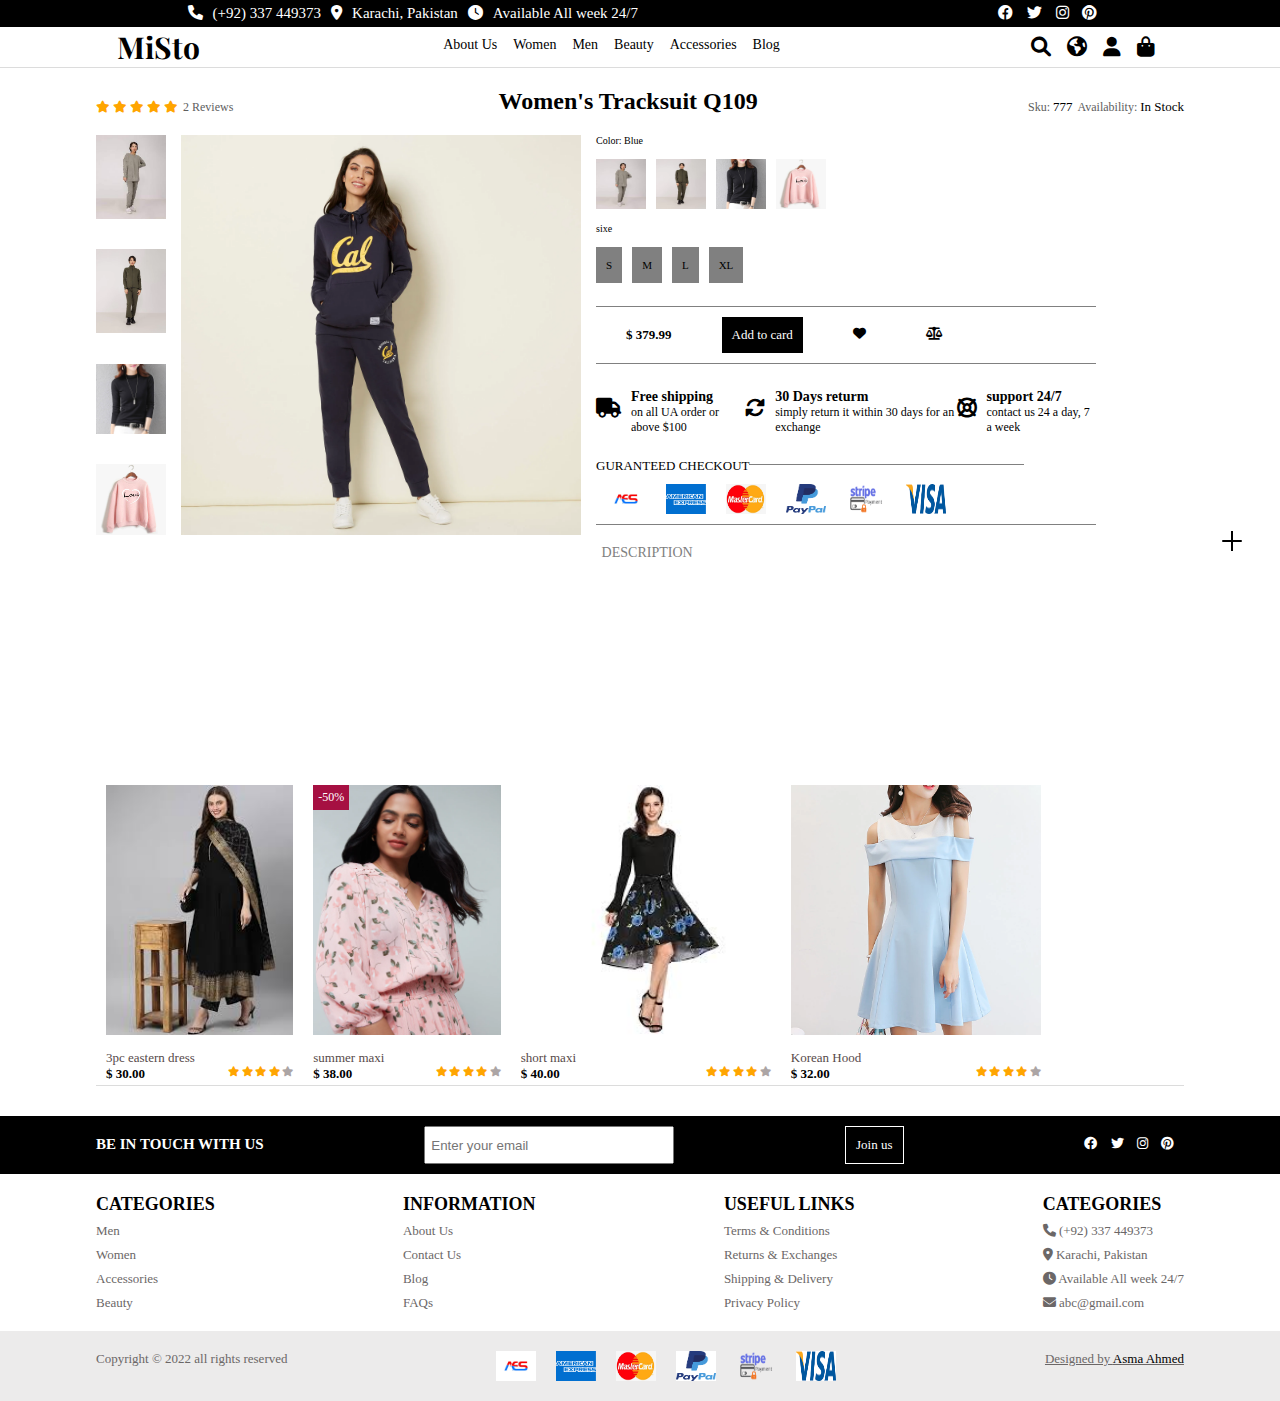
<file: tracksuit.html>
<html lang="en">
<head>
    <meta charset="UTF-8">
    <meta http-equiv="X-UA-Compatible" content="IE=edge">
    <meta name="viewport" content="width=device-width, initial-scale=1.0">
    <link rel="preconnect" href="https://fonts.googleapis.com">
<link rel="preconnect" href="https://fonts.gstatic.com" crossorigin>
<link href="https://fonts.googleapis.com/css2?family=Playfair+Display:wght@400;600&display=swap" rel="stylesheet">
    <link rel="stylesheet" href="./css/all.min.css">
    <link rel="stylesheet" href="./css/fontawesome.min.css">
    <link rel="stylesheet" href="./css/track.css">
    
    <title>tracksuit | Misto</title>
</head>
<body>
    <header>
    <div class="top">
        <div class="topdesc">
        <i class="fa-solid fa-phone topicon"></i><p class="topsmall"> (+92) 337 449373</p>
        <i class="fa-solid fa-location-dot topicon"></i><p class="topsmall"> Karachi, Pakistan</p>
        <i class="fa-solid fa-clock topicon"></i><p class="topsmall"> Available All week 24/7</p>
    </div>
    <div class="topmedia">
        <a href="#"><i class="fa-brands fa-facebook topicon"></i></a>
       <a href="#"><i class="fa-brands fa-twitter topicon"></i></a> 
        <a href="#"><i class="fa-brands fa-instagram topicon"></i></a>
       <a href="#"><i class="fa-brands fa-pinterest topicon"></i></a> 
    </div>
    </div>
</header>

<nav>
<div class="nav">
    <div class="logo">
        <h1 class="h1logo">MiSto</h1>
    </div>

    
    <div class="navitem">
        <input type="checkbox" name="checkbox" id="check" class="checkbtn checked">
    <label for="check" class="checkbtn"><i class="fa-solid fa-bars fa-3x"></i></label>
        
        <ul class="navdesc">
            <li><a href="./index.html" >About Us</a></li>
            <li><a href="./women.html" >Women</a></li>
            <li><a href="#">Men</a></li>
            <li><a href="#" >Beauty</a></li>
            <li><a href="#" >Accessories</a></li>
            <li><a href="#" >Blog</a></li>
    </ul>
    </div>
    <div class="navicon">
        <ul class="navdesc">
          
        <li ><a href=""><i class="fa-solid fa-magnifying-glass fa-2x"></i></a></li>
        <li ><a href=""><i class="fa-solid fa-earth-americas fa-2x"></i></a></li>
        <li ><a href=""><i class="fa-solid fa-user fa-2x"></i></a></li>
        <li ><a href=""><i class="fa-solid fa-bag-shopping fa-2x"></i></a></li>
    </ul>
    </div>
</div>
</nav>

<section >

    <div class="afternav container">
        <div class="navreview">
        <div class="review">
            <i class="fa-solid fa-star"></i>
            <i class="fa-solid fa-star"></i>
            <i class="fa-solid fa-star"></i>
            <i class="fa-solid fa-star"></i>
            <i class="fa-solid fa-star"></i>
        </div>
        <div class="reviewdesc">
            <p>2 Reviews</p>
        </div>
    </div>

    <div class="description">
        <p>Women's Tracksuit Q109</p>
    </div>
    <div class="afternavlast">
        <p>Sku: <span class="bold">777</span></p>
        <p> Availability: <span class="bold">In Stock</span></p>
    </div>
</div>
</section>
<section>
    <div class="mainsection container">
        <div class="fewimages">
            <img src="./image/tracksuit2.webp" alt="">
            <img src="./image/tracksuit3.webp" alt="">
          <img src="./image/womensimpetshirt.jpg" alt="">
            <img src="./image/womenshirt.jpg" alt="">
        </div>
        <div class="mainimage">
         <img src="./image/womendresss.jpg" alt="">
        </div>
        <div class="descmain">
            <div class="color">
                <p>Color: Blue</p>
            </div>
            <div class="smallimg">
                <div class="img"> <img src="./image/tracksuit2.webp" alt=""></div>
                <div class="img"> <img src="./image/tracksuit3.webp" alt=""></div>
                <div class="img">  <img src="./image/womensimpetshirt.jpg" alt=""></div>
                <div class="img"> <img src="./image/womenshirt.jpg" alt=""></div>
            </div>
            <div class="size">sixe</div>
            <div class="diffsize">
                <p >S</p>
                <p >M</p>
                <p>L</p>
                <p >XL</p>
            </div>
            <div class="cost">
                <p class="costprice"> &dollar; 379.99</p>
                <a href="#">Add to card</a>
                <i class="fa-solid fa-heart"></i>
                <i class="fa-solid fa-scale-balanced"></i>
            </div>

            <!-- abc -->
            <div class="lastmain">
                <div class="last">
                    <div class="icon">
                        <i class="fa-solid fa-truck fa-2x"></i>
                    </div>
                    <div class="desc">
                        <h3 class="h3text">Free shipping</h3>
                        <p class="ptext">on all UA order or above $100</p>
                    </div>
                </div>
     
           
                <div class="last">
                    <div class="icon">
                        <i class="fa-solid fa-rotate fa-2x"></i>
                    </div>
                    <div class="desc">
                        <h3 class="h3text">30 Days returm</h3>
                        <p class="ptext">simply return it within 30 days for an exchange</p>
                    </div>
                </div>
          
           
                <div class="last">
                    <div class="icon">
                        <i class="fa-solid fa-life-ring fa-2x"></i>
                    </div>
                    <div class="desc">
                        <h3 class="h3text">support 24/7</h3>
                        <p class="ptext">contact us 24 a day, 7 a week</p>
                    </div>
                </div>
            </div>  

            <div class="checkout">
                <p>Guranteed CheckOut</p>

                <div class="shipping">
                    <div class="shipimg">
                   <img src="./image/aes.jpg" alt=""></div>
                   <div class="shipimg">
                    <img src="./image/americanexpress.svg" alt=""></div>
                    <div class="shipimg">
                    <img src="./image/mastercard.jpg" alt=""></div>
                    <div class="shipimg">
                   <img src="./image/paypal.png" alt=""></div>
                   <div class="shipimg">
                   <img src="./image/stripe.png" alt=""></div>
                   <div class="shipimg">
                   <img src="./image/visa.png" alt=""></div>
        
                </div>
    
            </div>
        </div> 
    </div>
    <!-- add -->

</section>

<section id="descrip">
    <p class="p">Description </p>
   
    <input type="checkbox" name="" class="check">
    <div class="line"></div>
    <div class="checkinfo">
    <div class="add">
        <p class="p padd">Additional Information</p>
        <p class="grey"><span class="bold">Color: </span>Blue, White , Black, Grey</p>
        <p class="grey"><span class="bold">Size: </span>XS, S, M ,L</p>
        <p class="grey"><span class="bold">Material: </span>100% Polyster</p>
    </div>
    <div class="addreview">
        <p class="preview">Review</p>
    </div>
    <div class="mainreview">
    <div class="afterreview">
        <div class="review">
            <i class="fa-solid fa-star"></i>
            <i class="fa-solid fa-star"></i>
            <i class="fa-solid fa-star"></i>
            <i class="fa-solid fa-star"></i>
            <i class="fa-solid fa-star"></i>
        </div>
        <div class="reviewdesc">
            <p>2 Reviews</p>
        </div>
    </div>
    <div class="comment">
        <div class="msg">
            <i class="fa-solid fa-message"></i>
        </div>
        <div class="msgdesc">
            <p>Write a review</p>
        </div>
    </div>
</div>
    <div class="revname">
        <p class="revnm">Asma Ahmed</p>
    <div class="revns">
        <div class="revmonth">3 month</div>
        <div class="review">
            <i class="fa-solid fa-star"></i>
            <i class="fa-solid fa-star"></i>
            <i class="fa-solid fa-star"></i>
            <i class="fa-solid fa-star"></i>
            <i class="fa-solid fa-star"></i>
        </div>
    </div>
    
</div>
<div class="cmnt">
    <p class="cmntt">On the other hand, we denounce with righteous indignation and like men who are so beguiled and demoralized by the charms of pleasure of the moment</p>
</div>

</div>
</section>
<section id="relatedpdt">

    <div class="femaleitem container">


        <a href="./koreanhood.html">
            <div class="fmone">
                <div class="flimg">
                  <img src="./image/cloth1.webp" alt="">
                </div>
                <div class="fldesc">
                    <p> 3pc eastern dress </p>
                    <div class="flprice">
                        <p>&dollar; 30.00</p>
                        <div class="flrating">
                        <i class="fa-solid fa-star"></i>
                        <i class="fa-solid fa-star"></i>
                        <i class="fa-solid fa-star"></i>
                        <i class="fa-solid fa-star"></i>
                        <i class="fa-solid fa-star falast"></i>
                    </div>
                    </div>
                   
                </div>
                <div class="flmore">
                    <div class="moreimg">
                       <img src="./image/cloth1.webp" alt="">
                       <img src="./image/cloth2.webp" alt="">
                       <img src="./image/cloth3.jpg" alt="">
                       
                    </div>
                  
                    <div class="flsize">
                        <ul class="size">
                            <li>XS</li>
                            <li>S</li>
                            <li>M</li>
                            <li>L</li>
                        </ul>
                    </div>
                    <div class="cart">
                        <p>Add to Cart</p>
                    </div>

                </div>
                
            </div>
        </a>
        
        
        <a href="./tracksuit.html">
            <div class="fmone">
                <div class="flimg">
                 <img src="./image/cloth2.webp" alt="">
                </div>
                <div class="fldesc">
                    <p>summer maxi </p>
                    <div class="flprice">
                        <p>&dollar; 38.00</p>
                        <div class="flrating">
                        <i class="fa-solid fa-star"></i>
                        <i class="fa-solid fa-star"></i>
                        <i class="fa-solid fa-star"></i>
                        <i class="fa-solid fa-star"></i>
                        <i class="fa-solid fa-star falast"></i>
                    </div>
                    </div>
                    
                </div>

                <div class="flmore">
                    <div class="moreimg">
                        <img src="./image/cloth1.webp" alt="">
                        <img src="./image/cloth2.webp" alt="">
                        <img src="./image/cloth3.jpg" alt="">
                    </div>
                    <div class="flsize">
                        <ul class="size">
                            <li>XS</li>
                            <li>S</li>
                            <li>M</li>
                            <li>L</li>
                        </ul>
                    </div>
                    <div class="cart">
                        <p>Add to Cart</p>
                    </div>

                </div>
                <div class="flsale">
                    <p>-50%</p>
                </div>
            </div>
        </a>
        
        
        <a href="./koreanhood.html">
            <div class="fmone">
                <div class="flimg">
                 <img src="./image/cloth3.jpg" alt="">
                </div>
                <div class="fldesc">
                    <p>short maxi </p>
                    <div class="flprice">
                        <p>&dollar; 40.00</p>
                        <div class="flrating">
                        <i class="fa-solid fa-star"></i>
                        <i class="fa-solid fa-star"></i>
                        <i class="fa-solid fa-star"></i>
                        <i class="fa-solid fa-star"></i>
                        <i class="fa-solid fa-star falast"></i>
                    </div>
                    </div>
                    
                </div>
                <div class="flmore">
                    <div class="moreimg">
                        <img src="./image/cloth1.webp" alt="">
                        <img src="./image/cloth2.webp" alt="">
                        <img src="./image/cloth3.jpg" alt="">
                    </div>
                    <div class="flsize">
                        <ul class="size">
                            <li>XS</li>
                            <li>S</li>
                            <li>M</li>
                            <li>L</li>
                        </ul>
                    </div>
                    <div class="cart">
                        <p>Add to Cart</p>
                    </div>

                </div>
            </div>
        </a>
        
        
        <a href="./koreanhood.html">
            <div class="fmone">
                <div class="flimg">
                 <img src="./image/cloth4.webp" alt="">
                </div>
                <div class="fldesc">
                    <p>Korean Hood </p>
                    <div class="flprice">
                        <p>&dollar; 32.00</p>
                        <div class="flrating">
                        <i class="fa-solid fa-star"></i>
                        <i class="fa-solid fa-star"></i>
                        <i class="fa-solid fa-star"></i>
                        <i class="fa-solid fa-star"></i>
                        <i class="fa-solid fa-star falast"></i>
                    </div>
                    </div>
                    
                </div>
                <div class="flmore">
                    <div class="moreimg">
                        <img src="./image/cloth1.webp" alt="">
                        <img src="./image/cloth2.webp" alt="">
                        <img src="./image/cloth3.jpg" alt="">
                    </div>
                    <div class="flsize">
                        <ul class="size">
                            <li>XS</li>
                            <li>S</li>
                            <li>M</li>
                            <li>L</li>
                        </ul>
                    </div>
                    <div class="cart">
                        <p>Add to Cart</p>
                    </div>

                </div>
            </div>
        </a>
       
        
</section>
<section id="mediasec">
    <div class="mediasec">
        <div class="mainmedia container">
        <h2 class="mediah2">Be in touch with us</h2>
        <input type="email" name="" id="" class="emailmedia" placeholder="Enter your email">
        <a href="" class="join">Join us</a>
        <div class="endmedia">
            <a href="#"><i class="fa-brands fa-facebook endicon"></i></a>
           <a href="#"><i class="fa-brands fa-twitter endicon"></i></a> 
            <a href="#"><i class="fa-brands fa-instagram endicon"></i></a>
           <a href="#"><i class="fa-brands fa-pinterest endicon"></i></a> 
        </div>
    </div>
    </div>
</section>

<section id="resource">
    <div class="resource container">

        <div class="category">
            <h2 class="infoh2">Categories</h2>
            <ul class="infoul">
                <li><a href="">Men</a> </li>
                <li><a href="">Women</a> </li>
                <li><a href="">Accessories</a> </li>
                <li><a href="">Beauty</a> </li>
            </ul>
        </div>
        

        <div class="information">
            <h2 class="infoh2">information</h2>
            <ul class="infoul">
                <li><a href="">About Us</a> </li>
                <li><a href="">Contact Us</a> </li>
                <li><a href="">Blog</a></li>
                <li><a href="">FAQs</a> </li>
            </ul>
        </div>

        <div class="useful">
            <h2 class="infoh2">useful links</h2>
            <ul class="infoul">
                <li><a href="">Terms & Conditions</a> </li>
                <li><a href=""> Returns & Exchanges</a></li>
                <li><a href="">Shipping & Delivery</a> </li>
                <li><a href=""> Privacy Policy</a></li>
            </ul>
        </div>

        <div class="contactus">
            <h2 class="infoh2">Categories</h2>
            <ul class="infoul">
                <li><a href=""><i class="fa-solid fa-phone"></i>  (+92) 337 449373</a> </li>
                <li><a href=""><i class="fa-solid fa-location-dot"></i>  Karachi, Pakistan</a> </li>
                <li><a href=""><i class="fa-solid fa-clock"></i>  Available All week 24/7</a> </li>
                <li><a href=""><i class="fa-solid fa-envelope"></i>  abc@gmail.com</a> </li>
            </ul>
        </div>

    </div>
</section>

<footer id="footer">
    <div class="footer container">
        <div class="copyright">
            <p>Copyright &copy; 2022 all rights reserved</p>
        </div>
        <div class="shipping">
            <div class="shipimg">
           <img src="./image/aes.jpg" alt=""></div>
           <div class="shipimg">
            <img src="./image/americanexpress.svg" alt=""></div>
            <div class="shipimg">
            <img src="./image/mastercard.jpg" alt=""></div>
            <div class="shipimg">
           <img src="./image/paypal.png" alt=""></div>
           <div class="shipimg">
           <img src="./image/stripe.png" alt=""></div>
           <div class="shipimg">
           <img src="./image/visa.png" alt=""></div>

        </div>
        <div class="designer">
           <u> <p>Designed by <span class="boldtxt">Asma Ahmed</span> </p></u>
        </div>

    </div>
</footer>
</body>
</html>
</file>
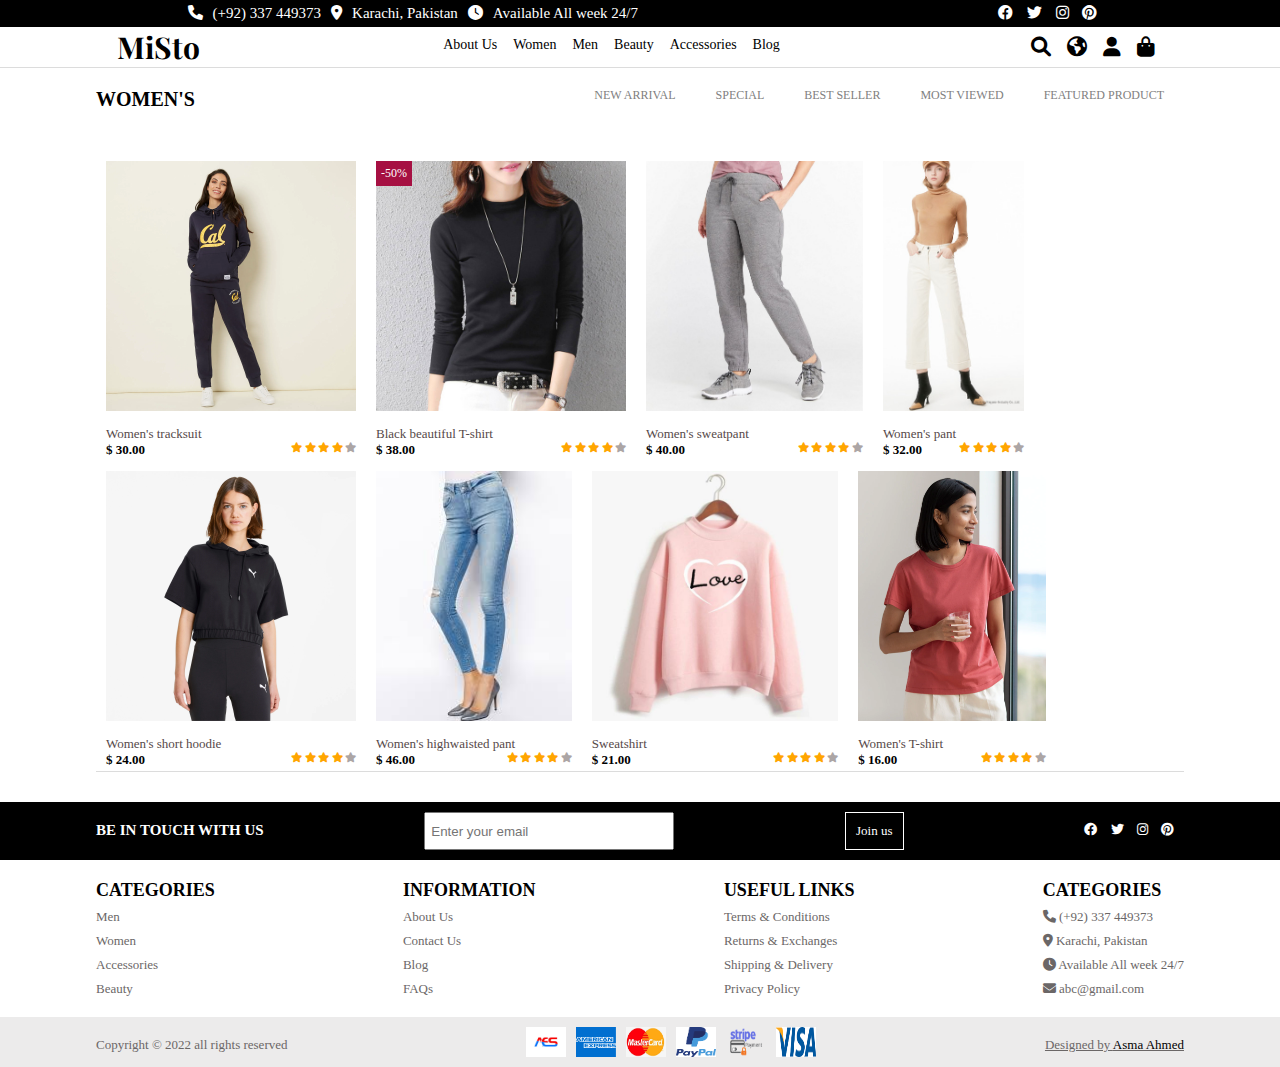
<file: women.html>
<html lang="en">
<head>
    <meta charset="UTF-8">
    <meta http-equiv="X-UA-Compatible" content="IE=edge">
    <meta name="viewport" content="width=device-width, initial-scale=1.0">
    <link rel="preconnect" href="https://fonts.googleapis.com">
    <link rel="preconnect" href="https://fonts.gstatic.com" crossorigin>
    <link href="https://fonts.googleapis.com/css2?family=Playfair+Display:wght@400;600&display=swap" rel="stylesheet">
        <link rel="stylesheet" href="./css/all.min.css">
        <link rel="stylesheet" href="./css/fontawesome.min.css">
        <link rel="stylesheet" href="./css/style.css">
    <title>Women | Misto</title>
</head>
<body>

    <header>
        <div class="top">
            <div class="topdesc">
            <i class="fa-solid fa-phone topicon"></i><p class="topsmall"> (+92) 337 449373</p>
            <i class="fa-solid fa-location-dot topicon"></i><p class="topsmall"> Karachi, Pakistan</p>
            <i class="fa-solid fa-clock topicon"></i><p class="topsmall"> Available All week 24/7</p>
        </div>
        <div class="topmedia">
            <a href="#"><i class="fa-brands fa-facebook topicon"></i></a>
           <a href="#"><i class="fa-brands fa-twitter topicon"></i></a> 
            <a href="#"><i class="fa-brands fa-instagram topicon"></i></a>
           <a href="#"><i class="fa-brands fa-pinterest topicon"></i></a> 
        </div>
        </div>
    </header>
    
    <nav>
    <div class="nav">
        <div class="logo">
            <h1 class="h1logo">MiSto</h1>
        </div>
    
        
        <div class="navitem">
            <input type="checkbox" name="checkbox" id="check" class="checkbtn checked">
        <label for="check" class="checkbtn"><i class="fa-solid fa-bars fa-3x"></i></label>
            
            <ul class="navdesc">
                <li><a href="./index.html" >About Us</a></li>
                <li><a href="./women.html" >Women</a></li>
                <li><a href="">Men</a></li>
                <li><a href="#" >Beauty</a></li>
                <li><a href="#" >Accessories</a></li>
                <li><a href="#" >Blog</a></li>
        </ul>
        </div>
        <div class="navicon">
            <ul class="navdesc">
              
            <li ><a href=""><i class="fa-solid fa-magnifying-glass fa-2x"></i></a></li>
            <li ><a href=""><i class="fa-solid fa-earth-americas fa-2x"></i></a></li>
            <li ><a href=""><i class="fa-solid fa-user fa-2x"></i></a></li>
            <li ><a href=""><i class="fa-solid fa-bag-shopping fa-2x"></i></a></li>
        </ul>
        </div>
    </div>
    </nav>

    <section id="female">
        <div class="fmnav container">
            <div class="fmlogo">
                <h1>WOMEN'S</h1>
            </div>
            <div class="fmdesc">
                
                <ul class="fmitem">
                    <li><a href="./women.html">New arrival</a></li>
                    <li><a href="./special.html">Special</a></li>
                    <li><a href="">Best Seller</a></li>
                    <li><a href="">Most viewed</a></li>
                    <li><a href="">featured product</a></li>
    
                </ul>
            </div>
        </div>
        <div class="femaleitem container">
    
    
            <a href="./tracksuit.html">
                <div class="fmone">
                    <div class="flimg">
                        <img src="./image/womendresss.jpg" alt="">
                    </div>
                    <div class="fldesc">
                        <p>Women's tracksuit </p>
                        <div class="flprice">
                            <p>&dollar; 30.00</p>
                            <div class="flrating">
                            <i class="fa-solid fa-star"></i>
                            <i class="fa-solid fa-star"></i>
                            <i class="fa-solid fa-star"></i>
                            <i class="fa-solid fa-star"></i>
                            <i class="fa-solid fa-star falast"></i>
                        </div>
                        </div>
                       
                    </div>
                    <div class="flmore">
                        <div class="moreimg">
                            <img src="./image/womentracksuit.webp" alt="">
                            <img src="./image/tracksuit2.webp" alt="">
                            <img src="./image/tracksuit3.webp" alt="">
                        </div>
                      
                        <div class="flsize">
                            <ul class="size">
                                <li>XS</li>
                                <li>S</li>
                                <li>M</li>
                                <li>L</li>
                            </ul>
                        </div>
                        <div class="cart">
                            <p>Add to Cart</p>
                        </div>
    
                    </div>
                    
                </div>
            </a>
            
            
            <a href="./tracksuit.html">
                <div class="fmone">
                    <div class="flimg">
                       <img src="./image/womensimpetshirt.jpg" alt="">
                    </div>
                    <div class="fldesc">
                        <p>Black beautiful T-shirt </p>
                        <div class="flprice">
                            <p>&dollar; 38.00</p>
                            <div class="flrating">
                            <i class="fa-solid fa-star"></i>
                            <i class="fa-solid fa-star"></i>
                            <i class="fa-solid fa-star"></i>
                            <i class="fa-solid fa-star"></i>
                            <i class="fa-solid fa-star falast"></i>
                        </div>
                        </div>
                        
                    </div>
    
                    <div class="flmore">
                        <div class="moreimg">
                            <img src="./image/womentracksuit.webp" alt="">
                            <img src="./image/tracksuit2.webp" alt="">
                            <img src="./image/tracksuit3.webp" alt="">
                        </div>
                        <div class="flsize">
                            <ul class="size">
                                <li>XS</li>
                                <li>S</li>
                                <li>M</li>
                                <li>L</li>
                            </ul>
                        </div>
                        <div class="cart">
                            <p>Add to Cart</p>
                        </div>
    
                    </div>
                    <div class="flsale">
                        <p>-50%</p>
                    </div>
                </div>
            </a>
            
            
            <a href="./tracksuit.html">
                <div class="fmone">
                    <div class="flimg">
                      <img src="./image/womensweatpant.jpg" alt="">
                    </div>
                    <div class="fldesc">
                        <p>Women's sweatpant </p>
                        <div class="flprice">
                            <p>&dollar; 40.00</p>
                            <div class="flrating">
                            <i class="fa-solid fa-star"></i>
                            <i class="fa-solid fa-star"></i>
                            <i class="fa-solid fa-star"></i>
                            <i class="fa-solid fa-star"></i>
                            <i class="fa-solid fa-star falast"></i>
                        </div>
                        </div>
                        
                    </div>
                    <div class="flmore">
                        <div class="moreimg">
                            <img src="./image/womentracksuit.webp" alt="">
                            <img src="./image/tracksuit2.webp" alt="">
                            <img src="./image/tracksuit3.webp" alt="">
                        </div>
                        <div class="flsize">
                            <ul class="size">
                                <li>XS</li>
                                <li>S</li>
                                <li>M</li>
                                <li>L</li>
                            </ul>
                        </div>
                        <div class="cart">
                            <p>Add to Cart</p>
                        </div>
    
                    </div>
                </div>
            </a>
            
            
            <a href="./tracksuit.html">
                <div class="fmone">
                    <div class="flimg">
                      <img src="./image/womencreampant.jpg" alt="">
                    </div>
                    <div class="fldesc">
                        <p>Women's pant </p>
                        <div class="flprice">
                            <p>&dollar; 32.00</p>
                            <div class="flrating">
                            <i class="fa-solid fa-star"></i>
                            <i class="fa-solid fa-star"></i>
                            <i class="fa-solid fa-star"></i>
                            <i class="fa-solid fa-star"></i>
                            <i class="fa-solid fa-star falast"></i>
                        </div>
                        </div>
                        
                    </div>
                    <div class="flmore">
                        <div class="moreimg">
                            <img src="./image/womentracksuit.webp" alt="">
                            <img src="./image/tracksuit2.webp" alt="">
                            <img src="./image/tracksuit3.webp" alt="">
                        </div>
                        <div class="flsize">
                            <ul class="size">
                                <li>XS</li>
                                <li>S</li>
                                <li>M</li>
                                <li>L</li>
                            </ul>
                        </div>
                        <div class="cart">
                            <p>Add to Cart</p>
                        </div>
    
                    </div>
                </div>
            </a>
           
            
            <a href="./tracksuit.html">
                <div class="fmone">
                    <div class="flimg">
                       <img src="./image/womensshoodie.webp" alt="">
                    </div>
                    <div class="fldesc">
                        <p>Women's short hoodie </p>
                        <div class="flprice">
                            <p>&dollar; 24.00</p>
                            <div class="flrating">
                            <i class="fa-solid fa-star"></i>
                            <i class="fa-solid fa-star"></i>
                            <i class="fa-solid fa-star"></i>
                            <i class="fa-solid fa-star"></i>
                            <i class="fa-solid fa-star falast"></i>
                        </div>
                        </div>
                        
                    </div>
                    <div class="flmore">
                        <div class="moreimg">
                            <img src="./image/womentracksuit.webp" alt="">
                            <img src="./image/tracksuit2.webp" alt="">
                            <img src="./image/tracksuit3.webp" alt="">
                        </div>
                        <div class="flsize">
                            <ul class="size">
                                <li>XS</li>
                                <li>S</li>
                                <li>M</li>
                                <li>L</li>
                            </ul>
                        </div>
                        <div class="cart">
                            <p>Add to Cart</p>
                        </div>
    
                    </div>
                </div>
            </a>
            
            
            
          
                <a href="./tracksuit.html">
                    <div class="fmone">
                    <div class="flimg">
                        <img src="./image/womenridleyhighwaist.jpg" alt="">
                      </div>
                      <div class="fldesc">
                          <p>Women's highwaisted pant </p>
                          <div class="flprice">
                              <p>&dollar; 46.00</p>
                              <div class="flrating">
                              <i class="fa-solid fa-star"></i>
                              <i class="fa-solid fa-star"></i>
                              <i class="fa-solid fa-star"></i>
                              <i class="fa-solid fa-star"></i>
                              <i class="fa-solid fa-star falast"></i>
                          </div>
                          </div>
                          
                      </div>
                      <div class="flmore">
                        <div class="moreimg">
                            <img src="./image/womentracksuit.webp" alt="">
                            <img src="./image/tracksuit2.webp" alt="">
                            <img src="./image/tracksuit3.webp" alt="">
                        </div>
                        <div class="flsize">
                            <ul class="size">
                                <li>XS</li>
                                <li>S</li>
                                <li>M</li>
                                <li>L</li>
                            </ul>
                        </div>
                        <div class="cart">
                            <p>Add to Cart</p>
                        </div>
    
                    </div>
                  </div>
                </a>
               
            
                <a href="./tracksuit.html">
                    <div class="fmone">
                        <div class="flimg">
                         <img src="./image/womenshirt.jpg" alt="">
                        </div>
                        <div class="fldesc">
                            <p>Sweatshirt </p>
                            
                                <div class="flprice">
                                    <p>&dollar; 21.00</p>
                                    <div class="flrating">
                                    <i class="fa-solid fa-star"></i>
                                    <i class="fa-solid fa-star"></i>
                                    <i class="fa-solid fa-star"></i>
                                    <i class="fa-solid fa-star"></i>
                                    <i class="fa-solid fa-star falast"></i>
                                </div>
                           
                            </div>
                            
                        </div>
                        <div class="flmore">
                            <div class="moreimg">
                                <img src="./image/womentracksuit.webp" alt="">
                                <img src="./image/tracksuit2.webp" alt="">
                                <img src="./image/tracksuit3.webp" alt="">
                            </div>
                            <div class="flsize">
                                <ul class="size">
                                    <li>XS</li>
                                    <li>S</li>
                                    <li>M</li>
                                    <li>L</li>
                                </ul>
                            </div>
                            <div class="cart">
                                <p>Add to Cart</p>
                            </div>
        
                        </div>
                    </div>
    
                </a>
           
            
                <a href="">
                    <div class="fmone">
                        <div class="flimg">
                       <img src="./image/womentshirt.webp" alt="">
                        </div>
                        <div class="fldesc">
                            <p>Women's T-shirt </p>
                            <div class="flprice">
                                <p>&dollar; 16.00</p>
                                <div class="flrating">
                                <i class="fa-solid fa-star"></i>
                                <i class="fa-solid fa-star"></i>
                                <i class="fa-solid fa-star"></i>
                                <i class="fa-solid fa-star"></i>
                                <i class="fa-solid fa-star falast"></i>
                            </div>
                            </div>
                            
                        </div>
                        <div class="flmore">
                            <div class="moreimg">
                                <img src="./image/womentracksuit.webp" alt="">
                                <img src="./image/tracksuit2.webp" alt="">
                                <img src="./image/tracksuit3.webp" alt="">
                            </div>
                            <div class="flsize">
                                <ul class="size">
                                    <li>XS</li>
                                    <li>S</li>
                                    <li>M</li>
                                    <li>L</li>
                                </ul>
                            </div>
                            <div class="cart">
                                <p>Add to Cart</p>
                            </div>
        
                        </div>
                    </div>
                </a>
           
            
        </div>
    </section>

    <section id="mediasec">
        <div class="mediasec">
            <div class="mainmedia container">
            <h2 class="mediah2">Be in touch with us</h2>
            <input type="email" name="" id="" class="emailmedia" placeholder="Enter your email">
            <a href="" class="join">Join us</a>
            <div class="endmedia">
                <a href="#"><i class="fa-brands fa-facebook endicon"></i></a>
               <a href="#"><i class="fa-brands fa-twitter endicon"></i></a> 
                <a href="#"><i class="fa-brands fa-instagram endicon"></i></a>
               <a href="#"><i class="fa-brands fa-pinterest endicon"></i></a> 
            </div>
        </div>
        </div>
    </section>
    
    <section id="resource">
        <div class="resource container">
    
            <div class="category">
                <h2 class="infoh2">Categories</h2>
                <ul class="infoul">
                    <li><a href="">Men</a> </li>
                    <li><a href="">Women</a> </li>
                    <li><a href="">Accessories</a> </li>
                    <li><a href="">Beauty</a> </li>
                </ul>
            </div>
            
    
            <div class="information">
                <h2 class="infoh2">information</h2>
                <ul class="infoul">
                    <li><a href="">About Us</a> </li>
                    <li><a href="">Contact Us</a> </li>
                    <li><a href="">Blog</a></li>
                    <li><a href="">FAQs</a> </li>
                </ul>
            </div>
    
            <div class="useful">
                <h2 class="infoh2">useful links</h2>
                <ul class="infoul">
                    <li><a href="">Terms & Conditions</a> </li>
                    <li><a href=""> Returns & Exchanges</a></li>
                    <li><a href="">Shipping & Delivery</a> </li>
                    <li><a href=""> Privacy Policy</a></li>
                </ul>
            </div>
    
            <div class="contactus">
                <h2 class="infoh2">Categories</h2>
                <ul class="infoul">
                    <li><a href=""><i class="fa-solid fa-phone"></i>  (+92) 337 449373</a> </li>
                    <li><a href=""><i class="fa-solid fa-location-dot"></i>  Karachi, Pakistan</a> </li>
                    <li><a href=""><i class="fa-solid fa-clock"></i>  Available All week 24/7</a> </li>
                    <li><a href=""><i class="fa-solid fa-envelope"></i>  abc@gmail.com</a> </li>
                </ul>
            </div>
    
        </div>
    </section>
    
    <footer id="footer">
        <div class="footer container">
            <div class="copyright">
                <p>Copyright &copy; 2022 all rights reserved</p>
            </div>
            <div class="shipping">
                <div class="shipimg">
               <img src="./image/aes.jpg" alt=""></div>
               <div class="shipimg">
                <img src="./image/americanexpress.svg" alt=""></div>
                <div class="shipimg">
                <img src="./image/mastercard.jpg" alt=""></div>
                <div class="shipimg">
               <img src="./image/paypal.png" alt=""></div>
               <div class="shipimg">
               <img src="./image/stripe.png" alt=""></div>
               <div class="shipimg">
               <img src="./image/visa.png" alt=""></div>
    
            </div>
            <div class="designer">
               <u> <p>Designed by <span class="boldtxt">Asma Ahmed</span> </p></u>
            </div>
    
        </div>
    </footer>
    
</body>
</html>
</file>
<file: css/style.css>
*{
    box-sizing: border-box;
    margin: 0;
    padding: 0;
}
html{
    font-size: 62.5%;
}
a{
    text-decoration: none;
    color: black;
}
li{
    list-style-type: none;
}
/* ###utility classes#### */
.container{
    width: 1250px;
    width: 85%;
    margin: auto;
}
/* ######top###### */
.top{
   
    display: flex;
    justify-content: space-around;
    font-size: 1.5rem;
    color: #fff;
    background-color: black;
    padding: 5px 0;
}
.topdesc{
    display: flex;
}
.topicon{
    margin: 0 10px;  
}
.topmedia .topicon{
 margin: 0 5px;
 color: #fff;
}
/* #####navigation#### */
.h1logo{
    font-family: 'Playfair Display';
    font-size: 3rem;
   
}
/* mediaa pr */
.checked{
    opacity: 0;
}
.checkbtn{
    position: absolute;
    left: 15px;
    top: 60px;
    z-index: 3;
    width: 15px;
    height: 20px;
    opacity: 0
    
}

.nav{
    display: flex;
    justify-content: space-around;
    border-bottom: 1px solid gainsboro;
    
}
.navitem .navdesc{
    display: flex;
    font-size: 1.4rem;
}
.navicon .navdesc{
    display: flex;
}
.navdesc li{
    display: block;
    margin: 10px 8px; 
    color: black; 
}
.navicon .navdesc li a{
    color: #000;
}

/* #####main###### */
.main{
    margin: 20px auto;
    display: grid;
    grid-template-columns: repeat(3,1fr);
     column-gap: 20px;
    row-gap: 20px;
    grid-auto-flow: dense;
}

.main1,.main2,.main3,.main4{
   position: relative; 
}
.main1{
   grid-row: 1/-3;
}

.main4{
    grid-column: span 2;
}
.mainimg{
    overflow: hidden;
}
.main1 img{ 
    height: 100%;
    width: 100%;
    transition: all 0.3s ease-in-out;
}
.main1:hover img ,.main2:hover img, .main3:hover img,.main4:hover img{
    transform:scale(1.3);
    z-index: 2;
    opacity: 0.8;

}
.main1:hover .maintext, .main2:hover .maintext ,.main3:hover .maintext, .main4:hover .maintext{
    letter-spacing: 2px;
}
.main1 .maintext{
    padding: 10px 15px;
    background-color: #fff;
    z-index: 2;
    font-size: 1.6rem;
    position: absolute;
   top: 40%;
   left: 25%;
   text-transform: uppercase;
   text-align: center;
   transition: all 0.3s ease-in-out;
}

.main2 .mainimg img, .main3 .mainimg img{
    height: 100%;
    width: 100%;
    transition: all 0.3s ease-in-out;
    
}

.main4 .mainimg{
    height: 180px;
}
.main4 .mainimg img{
    height: 100%;
    width: 100%;
    transition: all 0.3s ease-in-out;
}
.main2 .maintext{
    padding: 10px 15px;
    background-color: #fff;
    z-index: 2;
    font-size: 1.6rem;
    position: absolute;
   top: 40%;
   left: 30%;
   text-transform: uppercase;
   text-align: center;
   transition: all 0.3s ease-in-out;
}
.main3 .maintext{
    padding: 10px 15px;
    background-color: #fff;
    z-index: 2;
    font-size: 1.6rem;
    position: absolute;
   top: 40%;
   left: 35%;
   text-transform: uppercase;
   text-align: center;
   transition: all 0.3s ease-in-out;
}
.main4 .maintext{
    padding: 10px 15px;
    background-color: #fff;
    z-index: 2;
    font-size: 1.6rem;
    position: absolute;
   top: 40%;
   left: 35%;
   text-transform: uppercase;
   text-align: center;
   transition: all 0.3s ease-in-out;
}
/* ####adavtage### */
.h3text{
    color: rgb(172, 167, 167);
    text-transform: uppercase;
}
.itemend{
    display: flex;
    justify-content: space-between;
    border-bottom: 1px solid gainsboro;
    margin-top: 20px;
    margin-bottom: 40px;
  
}
.last{
    display: flex;
    margin-bottom: 15px;
}


.lastmain .icon{
    padding-top: 10px;
}
.lastmain .desc{
    align-self: flex-start;
    margin-left: 10px;
    font-size: 1.2rem;  
}
/* ####women#### */
.fmnav{
    display: flex;
    justify-content: space-between; 
    margin: 20px auto;
}
.fmitem{
    display: flex;
    justify-content: space-around;
  
}
.fmitem a{
    padding: 15px 20px;
    font-size: 1.2rem;
    color: gray;
    text-transform: uppercase;
}
.fmitem a:hover{
    color: black;
}

.fmlogo{
    font-size: 1.rem;
}
.femaleitem{
   
    margin-bottom: 30px;
    display: flex;
   flex-wrap: wrap;
   padding-bottom: 20px;
   transition: all 0.3s ease-in-out;
   border-bottom: 1px solid gainsboro;
   
    
}
.fmone{
   
    flex-basis: 245px;
    height: 250px;
    margin: 30px 10px;
    transition: all 0.3s ease-in-out;
    position: relative;
}
.flsale{
    position: absolute ;
    top: 0;
    padding: 5px;
    font-size: 1.2rem;
    background-color: rgb(166, 16, 66);
    color: #fff;
  
}
.fmone img{
    display: block;
    width: 100%;
    height: 100%;
    object-fit:cover;
    object-position: center;
}
.fldesc{
    margin: 15px auto;
}
.fldesc p{
    color: rgb(86, 73, 73);
    font-size: 1.3rem;
}
.flprice p{
    color: black;
    font-weight: bold;
}
.flprice{
    display: flex;
    justify-content: space-between;
}
.flrating{
    color: orange;
}
.falast{
    color: rgb(172, 165, 165);
}
.flimg{
    overflow: hidden;
}

.fmone:hover img{
   
    transform:scale(1.3) ;   
}


.fmone:hover{
    height: 150px;

}
/* ####### */

.fmone:hover .flmore{
    opacity: 1;
    transform: translateY(0%);

}
.flmore{
   opacity: 0;
   transform: translateY(-120%);

}
.moreimg{
    display: flex;
    width: 25px;
    height: 20px;
    margin-bottom: 20px;
}
.moreimg img{
    margin-right: 20px;
    padding-left: 3px;
    object-fit: cover;
}
.flsize{
    
    width: 60%;
    margin-bottom: 5px;
}
.flsize .size{
    display: flex;
    /* padding-top: 15px; */
    justify-content:space-between;
}
.flsize .size li{

    padding: 2px;
    background-color: rgb(227, 218, 218);

} 
.flmore .cart{
  
    width: 70%;
    color: #fff;
    background-color: black;
    padding: 5px;
    text-transform: uppercase;
}
/* ###collection### */
.maincollect{
    display: flex;
    justify-content: space-around;
    /* flex-wrap: wrap; */
    margin-bottom: 30px;
}
.collect{
    position: relative;
    flex-basis: 400px;
  
}
.collect:hover img{
    border: 4px solid red;
    transform:scale(1.3);
}
.imgcoll{
    height: 250px;
    overflow: hidden;
}
.imgcoll::after{
content: " ";
position: absolute;
width: 100%;
height: 100%;
display: block;
top: 0%;
background-color: rgb(209, 193, 193);
opacity: 0.5;

}
.imgcoll img{
    width: 100%;
    height: 100%;
    transition: all 0.3s ease-in-out;
}
.desccoll{
    position: absolute;
    background-color: #fff;
    padding: 10px;
    top: 40%;
    left: 25%;
    text-align: center;
    text-transform: uppercase;
}

.desccoll .h3col{
    color: rgb(88, 85, 85);
    font-size: 1.3rem;

}
.desccoll .col{
    color: rgb(166, 16, 66);
}
/* ####offer##### */
.mainoffer{
    background-color: rgb(232, 225, 225);
    padding-bottom: 25px;
    margin-bottom: 40px;
    
}
.offercontainer{  
    margin: auto;
    padding: 40px;
    text-align: center;
    text-transform: uppercase;
    position: relative;
}
.offerbox{  
    margin: 20px;
    background-color: #fff;
   min-height: 180px;
   
}
.offerbox .h3off{
    color: rgb(88, 85, 85);
    font-size: 1.4rem;
    padding-top: 10px;

}
.marginoff{
    margin: 10px 0;
   

}
.offerbox .h1off{
    font-size: 1.6rem;

}
.offerbox .off{
    color: rgb(166, 16, 66);;

}
.offerimgml{
    width: 180px;
    height: 300px;
    position: absolute;
    top: 10px;
    left: -5px;
   filter: drop-shadow(5px 10px 15px #000);
}
.offerimgml img{
    width: 100%;
    height: 100%;
}
.offerimgfl{
    width: 260px;
    height: 300px;
    position: absolute;
    top: 8px;
   right: -12px;

}
.offerimgfl img{
    width: 100%;
    height: 100%;
    object-fit: cover;
    
}

.offerbox .offeremail{
    padding: 10px;
    text-align: center;
    border: none;
    background-color: rgb(237, 219, 219);
    margin-bottom: 20px;
}
.offerbox .suboffer{
background-color: black;
color: #fff;
padding: 10px;
font-size: 1.4rem;
}
/* ####blog#### */
.blog{
    height: 70vh;
}
.mainblog{
    display: flex;
  
}
.pblog{
    text-transform: uppercase;
    font-size: 1.6rem;
    font-weight: bold;
    margin-bottom: 10px;
}
.blogone{
    /* margin-right: 20px; */
    position: relative;
    width: 50%;  
}
.blogmid{
    margin: 0 15px;
}
.blogone .blogimg{
    height: 250px;
    
}
.blogdesc:hover .bloghover{
    opacity: 1;

}
.blogone .blogimg img{
    width: 100%;
    height: 100%;
}
.blogdesc{
    background-color: #fff;
    width: 82%;
    margin: auto;
    padding: 0 10px;
    position: absolute;
    bottom: -25%;
    left: 10%;
}
.blogdesc .blogh2{
    text-transform: uppercase;
    margin-top: 10px;
    
}
.blogdesc .blogp{
font-size: 1.2rem;
margin: 10px auto;
}
.bloghover{
    display: flex;
    justify-content: space-between;
    opacity: 0;
    transition: all 0.3s ease-in-out;
}
.bloghover .hoverp{
    font-size: 1.2rem;
    color: gray;
}
.bloghover .hoverh3{
    text-transform: uppercase;
    font-size: 1.3rem;
}
/* ###media### */

.mediasec{
    background-color: #000;
    margin-bottom: 20px;
}
.mainmedia{
    color: #fff;
    display: flex;
    justify-content: space-between;
    padding: 10px 0;
}
.mediah2{
    padding-top: 10px;
    text-transform: uppercase;
}
.emailmedia{
    width: 250px;
    padding: 5px;
}
.join{
    border: 1px solid #fff;
    padding: 10px;
    font-size: 1.3rem;
}
.mainmedia a{
    color: #fff;
    margin-left: 10px;
   
}
.endmedia{
    padding: 10px;
    font-size: 1.3rem;
  
}
/* ###linksetc### */
.resource{
    display: flex;
    justify-content: space-between;
    margin-bottom: 20px;
}
.infoh2{
    text-transform: uppercase;
    font-size: 1.8rem;
}
.infoul{
    font-size: 1.3rem;
  
}
.infoul li, .infoul li a{
    padding-top: 8px;
    color: #6b6767;
}
/* ###footer### */
#footer{
    background-color: rgb(236, 235, 235);
}
.footer{
    display: flex;
    justify-content: space-between;
    color: #6b6767;
    padding: 10px 0;
}
.copyright{
    font-size: 1.3rem;
    padding-top: 10px;
}
.shipping{
    display: flex; 
}
.shipimg{
    width: 40px;
    height: 30px;
    margin-left: 10px;

}
.shipping .shipimg img{
    width: 100%;
    height: 100%;
}
.designer{
    padding-top: 10px;
    font-size: 1.3rem;
    
}
.boldtxt{
    color: #000

}
 /* ####media query### */
 @media(max-width:855px){
    html{
        font-size: 52.5%;
    }
    .h1logo{
        margin-bottom: 100px;
    }
    .main{
        grid-template-columns: repeat(2,1fr)
    }
    .main1 .maintext{
        left: 35%;
    }
    .navitem .navdesc{
        position: absolute;
        top: 90px;
        left: -120%;
        background-color: rgba(0, 0, 0, 0.639);
        z-index: 2;
      flex-direction: column;
        transition: all 0.5s ease-in-out;
        padding: 15px;
    }
    .navdesc li a{
        color: #fff;
    }
    .navitem .checked{
        opacity: 0;
    }
    .checkbtn{
        opacity: 1;
    }
    
    
    .navicon .navdesc{
        flex-direction: column;
    }
    
   
    .navitem input[type="checkbox"]:checked ~ .navdesc{
        left: 0%;
        
    }

    .nav{
        justify-content: space-between;
    }
    .maincollect{
        flex-wrap: wrap;
    }
    .offerimgfl{
        right: -90px;
    }
    .fmone:hover img{
   
        transform:scale(0) ;   
    }
    .fmone:hover .flmore{
        opacity: 0;

    
    }
   

 }
 @media(max-width:515px){
    html{
        font-size: 42.5%;
    }
   
    .main{
     grid-template-columns: 1fr;
    
    }
    .main4{
        grid-column: auto;
    }
    .main1{
        grid-row: auto;
    }
    .main4 .mainimg{
        height: auto;
    }
    .main1 .maintext,.main4 .maintext{
        left: 30%;
    }
    .fmitem{
        justify-content: space-between;
    }
    .offerimgfl{
        width: 200px;
        height: 250px;
        right: -70px;
    }
    .offerimgml{
        left: -80px;
    }
    .offerimgml{
        width: 170px;
       height: 300px;
    }
   .footer{
    flex-direction: column;
    justify-content:space-between ;
    text-align: center;
   }
   .resource{
    flex-direction: column;
    text-align: center;
   }
  
 }
</file>
<file: css/track.css>
*{
    box-sizing: border-box;
    margin: 0;
    padding: 0;
}
html{
    font-size: 62.5%;
}
a{
    text-decoration: none;
    color: black;
}
li{
    list-style-type: none;
}
/* ###utility classes#### */
.container{
    width: 1250px;
    width: 85%;
    margin: auto;
}
/* ######top###### */
.top{
   
    display: flex;
    justify-content: space-around;
    font-size: 1.5rem;
    color: #fff;
    background-color: black;
    padding: 5px 0;
}
.topdesc{
    display: flex;
}
.topicon{
    margin: 0 10px;  
}
.topmedia .topicon{
 margin: 0 5px;
 color: #fff;
}
/* #####navigation#### */
.h1logo{
    font-family: 'Playfair Display';
    font-size: 3rem;
   
}
/* mediaa pr */
.checked{
    opacity: 0;
}
.checkbtn{
    position: absolute;
    left: 15px;
    top: 60px;
    z-index: 3;
    width: 15px;
    height: 20px;
    opacity: 0
    
}

.nav{
    display: flex;
    justify-content: space-around;
    border-bottom: 1px solid gainsboro;
    
}
.navitem .navdesc{
    display: flex;
    font-size: 1.4rem;
}
.navicon .navdesc{
    display: flex;
}
.navdesc li{
    display: block;
    margin: 10px 8px; 
    color: black; 
}
.navicon .navdesc li a{
    color: #000;
}
/* ###afternavbar### */
.afternav{

    margin: 20px auto;
    display: flex;
    justify-content: space-between;
    font-size: 1.2rem;
    
}
.review{
    color: orange;
}
.navreview{
    display: flex;
    align-self: flex-end;
    color: #5e5e5e;
}
.description{
    align-self: center;
    font-size: 2.4rem;
    font-weight: bold;
}
.afternavlast{
    display: flex;
    align-self: flex-end;
    color: #5e5e5e;
}
.afternavlast p, .reviewdesc p{
    margin-left: 5px;
}
.bold{
    color: #000;
}
.mainsection{
    display: flex;
}
.fewimages{
    width: 70px;
    display: flex;
    flex-direction: column;
    justify-content:space-between ;
}

.mainimage{
    width: 400px;
    margin: 0 15px;
}
.mainimage img{
    width: 100%;
    height: 100%;
}
.descmain{
    width: 500px;
    display: flex;
    flex-direction: column;
    justify-content: space-between;
}
.smallimg{
    display: flex;
    
}
.smallimg .img{
     width: 50px;
     height: 50px;
}
.smallimg .img img{
    width: 100%;
    height: 100%;
}
.img{
    margin-right: 10px;
}
.diffsize{
    display: flex;
    margin-bottom: 10px;
}
.diffsize p{
    font-size: 1.1rem;
    background-color: gray;
    padding: 10 8px;
    margin-right: 10px;
    border: 2px solid transparent;
}
.diffsize p:hover{
    border: 2px solid black;
}
.cost{
    border-top: 1px solid gray;
    border-bottom: 1px solid gray;
    display: flex;
    font-size: 1.3rem;
}
.cost p,.cost a,.cost i{
    margin: 10px  20px;
    padding: 10px;
}
.cost a{
    text-align: center;
 
    background-color: #000;
    color: #fff;
}
.costprice{
    font-weight: bold;
}
.lastmain{
    display: flex;
    justify-content: space-between;
    margin: 10px 0;
}
.last{
    display: flex;
    /* margin-bottom: 15px; */
}


.lastmain .icon{
    padding-top: 10px;
}
.lastmain .desc{
    /* align-self: flex-start; */
    margin-left: 10px;

    font-size: 1.2rem;  
}
.checkout{
position: relative;
font-size: 1.3rem;
text-transform: uppercase;
border-bottom: 1px solid gray;
margin-bottom: 10px;
}
.checkout p::after{
    content: " ";
    position: absolute;
    width: 55%;
    border-top: 1px solid gray;
    top: 6.5px;
}
.shipping{
    display: flex; 
  
}
.shipimg{
    margin: 10px 10px;
    width: 40px;
    height: 30px;

}
.shipping .shipimg img{
    width: 100%;
    height: 100%;
    /* margin-bottom: 10px; */
}


#descrip{
    position: absolute;
    width: 50%;
    right: 3%;
   
}
.check{
    display: block;
    position: absolute;
    top: -5px;
    right: 0;
    width: 20px;
    height: 20px;
    z-index: 12;
    opacity: 0;
}
.checkinfo{
    opacity: 0;
    transform: translateY(-60%);
    transition: all 0.3s ease-in-out;
}
.line{
    position: absolute;
    top: 5;
    right: 0;
    width: 20px;
    height: 2px;
    background-color: #000;
    border-radius: 10px;
    border-radius: 10px;
    z-index: 14;
}
.line::after{
    content: " ";
    position: absolute;

    width: 20px;
    height: 2px;
    background-color: #000;
    transform: rotate(90deg);
    
}
.p{
    text-transform: uppercase;
    font-size: 1.4rem;
    padding: 10px 0;
    color: gray;
   /* border-bottom: 1px solid gray; */
}
.add{
    border-top: 1px solid gray;
    border-bottom: 1px solid gray;
}
.add .padd{
    text-transform: uppercase;
    font-size: 1.4rem;
    font-weight: bold;
    color: #000;
}
.preview{
    text-transform: uppercase;
    font-size: 1.4rem;
    font-weight: bold;
    padding: 10px 0;
}
.mainreview{
    display: flex;
    justify-content: space-between;
    font-size: 1.3rem;
}
.afterreview{
    display: flex;
}
.comment{
    display: flex;
    justify-content: space-between;
 
}
.msgdesc{
    
    margin-left: 10px;
}
.grey{
    color: gray;
    font-size: 1.3rem;
}
.bold{
    font-size: 1.3rem;
}
.revname{
    margin-top: 10px;
    display: flex;
    justify-content:space-between ;
    font-size: 1.3rem;
}
.revns{
    display: flex;
}
.revmonth{
    margin-right: 10px;
}
.cmnt{
    margin: 10px 0;
    border-bottom: 1px solid gray;
   font-size: 1.3rem;
}
/* ####more product#### */
.femaleitem{
   margin-top: 220px;
    margin-bottom: 30px;
    display: flex;
   flex-wrap: wrap;
   padding-bottom: 20px;
   transition: all 0.3s ease-in-out;
   border-bottom: 1px solid gainsboro;
   
    
}
.fmone{
   
    flex-basis: 245px;
    height: 250px;
    margin: 30px 10px;
    transition: all 0.3s ease-in-out;
    position: relative;
}
.flsale{
    position: absolute ;
    top: 0;
    padding: 5px;
    font-size: 1.2rem;
    background-color: rgb(166, 16, 66);
    color: #fff;
  
}
.fmone img{
    display: block;
    width: 100%;
    height: 100%;
    object-fit:cover;
    object-position: center;
}
.fldesc{
    margin: 15px auto;
}
.fldesc p{
    color: rgb(86, 73, 73);
    font-size: 1.3rem;
}
.flprice p{
    color: black;
    font-weight: bold;
}
.flprice{
    display: flex;
    justify-content: space-between;
}
.flrating{
    color: orange;
}
.falast{
    color: rgb(172, 165, 165);
}
.flimg{
    overflow: hidden;
}

.fmone:hover img{
   
    transform:scale(1.5) ;   
}
.fmone:hover{
    height: 150px;

}
/* ####### */
.fmone:hover .flmore{
    opacity: 1;
    transform: translateY(0%);

}
.flmore{
   opacity: 0;
   transform: translateY(-120%);

}
.moreimg{
    display: flex;
    width: 25px;
    height: 20px;
    margin-bottom: 20px;
}
.moreimg img{
    margin-right: 20px;
    padding-left: 3px;
    object-fit: cover;
}
.flsize{
    
    width: 60%;
    margin-bottom: 5px;
}
.flsize .size{
    display: flex;
    /* padding-top: 15px; */
    justify-content:space-between;
}
.flsize .size li{

    padding: 2px;
    background-color: rgb(227, 218, 218);

} 
.flmore .cart{
  
    width: 70%;
    color: #fff;
    background-color: black;
    padding: 5px;
    text-transform: uppercase;
}

#descrip input[type="checkbox"]:checked ~.checkinfo{
    transform: translateY(0%);
    opacity: 1;
}
#descrip input[type="checkbox"]:checked ~.line{
    transform: rotate(45deg);
    
}
/* ###media### */

.mediasec{
    background-color: #000;
    margin-bottom: 20px;
}
.mainmedia{
    color: #fff;
    display: flex;
    justify-content: space-between;
    padding: 10px 0;
}
.mediah2{
    padding-top: 10px;
    text-transform: uppercase;
}
.emailmedia{
    width: 250px;
    padding: 5px;
}
.join{
    border: 1px solid #fff;
    padding: 10px;
    font-size: 1.3rem;
}
.mainmedia a{
    color: #fff;
    margin-left: 10px;
   
}
.endmedia{
    padding: 10px;
    font-size: 1.3rem;
  
}
/* ###linksetc### */
.resource{
    display: flex;
    justify-content: space-between;
    margin-bottom: 20px;
}
.infoh2{
    text-transform: uppercase;
    font-size: 1.8rem;
}
.infoul{
    font-size: 1.3rem;
  
}
.infoul li, .infoul li a{
    padding-top: 8px;
    color: #6b6767;
}
/* ###footer### */
#footer{
    background-color: rgb(236, 235, 235);
}
.footer{
    display: flex;
    justify-content: space-between;
    color: #6b6767;
    padding: 10px 0;
}
.copyright{
    font-size: 1.3rem;
    padding-top: 10px;
}
.shipping{
    display: flex; 
}
.shipimg{
    width: 40px;
    height: 30px;
    margin-left: 10px;

}
.shipping .shipimg img{
    width: 100%;
    height: 100%;
}
.designer{
    padding-top: 10px;
    font-size: 1.3rem;
    
}
.boldtxt{
    color: #000

}
 
@media(max-width:855px){
    html{
        font-size: 52.5%;
    }
    .navitem .navdesc{
        position: absolute;
        top: 90px;
        left: -120%;
        background-color: rgba(0, 0, 0, 0.639);
        z-index: 2;
      flex-direction: column;
        transition: all 0.5s ease-in-out;
        padding: 15px;
    }
    .navdesc li a{
        color: #fff;
    }
    .navitem .checked{
        opacity: 0;
    }
    .checkbtn{
        opacity: 1;
    }
    .navicon .navdesc{
        flex-direction: column;
    }
    
   
    .navitem input[type="checkbox"]:checked ~ .navdesc{
        left: 0%;
        
    }

    .nav{
        justify-content: space-between;
    }
    .mainsection{
        flex-wrap: wrap;
    }
    .descmain{
        margin-top: 10px;
    }
    #descrip{
        left: 8%;
    }
    .femaleitem{
        margin-top: 270px;
    }
    .fmone:hover .flmore{
        opacity: 0;
        }
    .flmore{
        opacity: 0;
    }
}
@media (max-width:613px) {
    html{
        font-size: 42.5%;
    }
    .fewimages{
      flex-direction: row;
      margin-bottom: 10px;
    }
    .fewimages img{
        width: 100%;
        height: 100%;
        margin-right: 10px;
       
    }
    .descmain{
        width: 100%;
        height: 100%;
    }
    .footer{
        
        flex-direction: column;
        justify-content:space-between ;
        text-align: center;
       }
       .fmone:hover .flmore{
        opacity: 0;
        transform: translateY(0%);
    
    }
    .flmore{
       opacity: 0;
       transform: translateY(-120%);
       }
    
    
}
</file>
